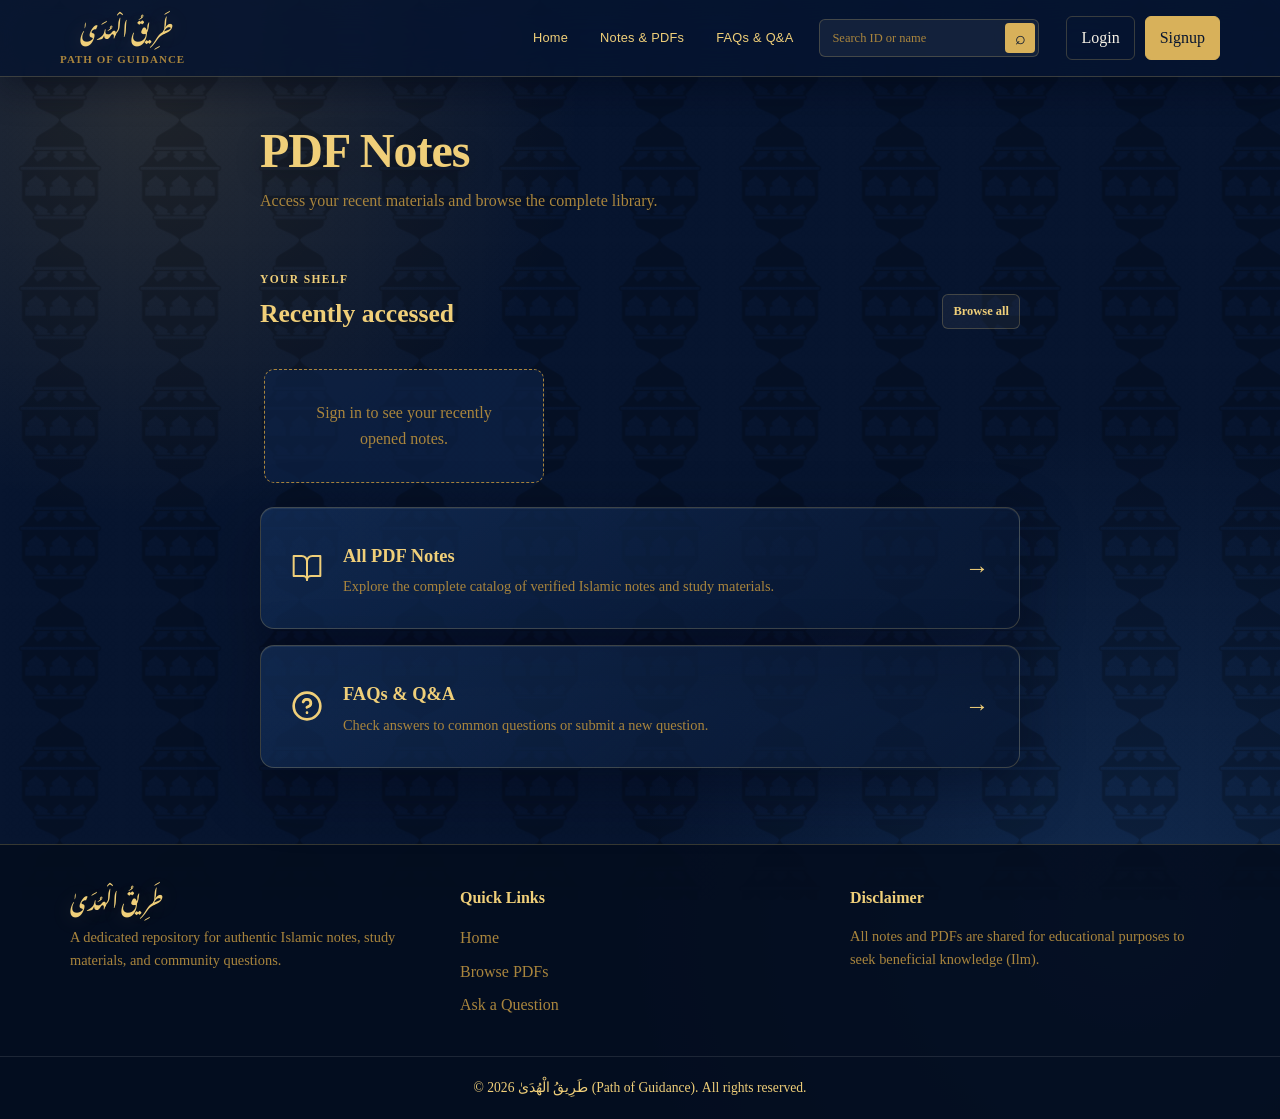
<file: index.html>
<!DOCTYPE html>
<html lang="en">
<head>
    <meta charset="UTF-8">
    <meta name="viewport" content="width=device-width, initial-scale=1.0">
    <title>Home</title>
    <link rel="icon" type="image/svg+xml" href="data:image/svg+xml,<svg xmlns='http://www.w3.org/2000/svg' width='32' height='32' viewBox='0 0 24 24' fill='none' stroke='%23d4af37' stroke-width='1.5' stroke-linecap='round' stroke-linejoin='round'><path d='M2 3h6a4 4 0 0 1 4 4v14a3 3 0 0 0-3-3H2z'/><path d='M22 3h-6a4 4 0 0 0-4 4v14a3 3 0 0 1 3-3h7z'/></svg>">
    <link rel="stylesheet" href="assets/css/style.css?v=12">
</head>
<body>
    <!-- Reusable Header -->
    <div id="header-placeholder"></div>

    <main class="container page-shell home-content">
        <!-- 1. Heading -->
        <div class="section-header">
            <h1>PDF Notes</h1>
            <p style="color: var(--gold-muted);">Access your recent materials and browse the complete library.</p>
        </div>

        <div class="home-stack">
            <!-- 2. Recently Accessed PDF Tile (Dynamic backend placeholder) -->
            <section class=""><div class="section-heading-row"><div><span class="eyebrow">YOUR SHELF</span><h2 style="color: var(--gold-bright);">Recently accessed</h2></div><a href="pdfs.html" class="button button-secondary button-small">Browse all</a></div><div id="recent-pdf-track" class="recent-pdf-track"><p class="empty-state">Loading recent notes...</p></div></section>

            <!-- 3. Tile to Access All PDFs Page -->
            <a href="pdfs.html" class="home-tile navigation-tile">
                <svg width="32" height="32" viewBox="0 0 24 24" fill="none" stroke="var(--gold-bright)" stroke-width="1.5" stroke-linecap="round" stroke-linejoin="round">
    <path d="M2 3h6a4 4 0 0 1 4 4v14a3 3 0 0 0-3-3H2z"/>
    <path d="M22 3h-6a4 4 0 0 0-4 4v14a3 3 0 0 1 3-3h7z"/>
</svg>
                <div class="tile-body">
                    <h3 style="color: var(--gold-bright);">All PDF Notes</h3>
                    <p style="color: var(--gold-muted);">Explore the complete catalog of verified Islamic notes and study materials.</p>
                </div>
                <span class="tile-arrow">&rarr;</span>
            </a>

            <!-- 4. Tile to Go to FAQ Page -->
            <a href="faqs.html" class="home-tile navigation-tile">
                <svg width="32" height="32" viewBox="0 0 24 24" fill="none" stroke="var(--gold-bright)" stroke-width="1.5" stroke-linecap="round" stroke-linejoin="round">
    <svg xmlns="http://www.w3.org/2050/svg" width="24" height="24" viewBox="0 0 24 24" fill="none" stroke="#f0cf79" stroke-width="2" stroke-linecap="round" stroke-linejoin="round">
  <circle cx="12" cy="12" r="10"></circle>
  <path d="M9.09 9a3 3 0 0 1 5.83 1c0 2-3 3-3 3"></path>
  <line x1="12" y1="17" point x2="12.01" y2="17"></line>
</svg>
    <path d="M9.09 9a3 3 0 0 1 5.83 1c0 2-3 3-3 3"/>
    <line x1="12" y1="17" x2="12.01" y2="17"/>
</svg>
                <div class="tile-body">
                    <h3 style="color: var(--gold-bright);">FAQs & Q&A</h3>
                    <p style="color: var(--gold-muted);">Check answers to common questions or submit a new question.</p>
                </div>
                <span class="tile-arrow">&rarr;</span>
            </a>
        </div>
    </main>

    <!-- Reusable Footer -->
    <div id="footer-placeholder"></div>

    <script src="assets/js/component-loader.js"></script>
    <script src="assets/js/auth.js?v=6"></script>
    <script src="assets/js/recent-pdfs.js?v=2"></script>
</body>
</html>
</file>
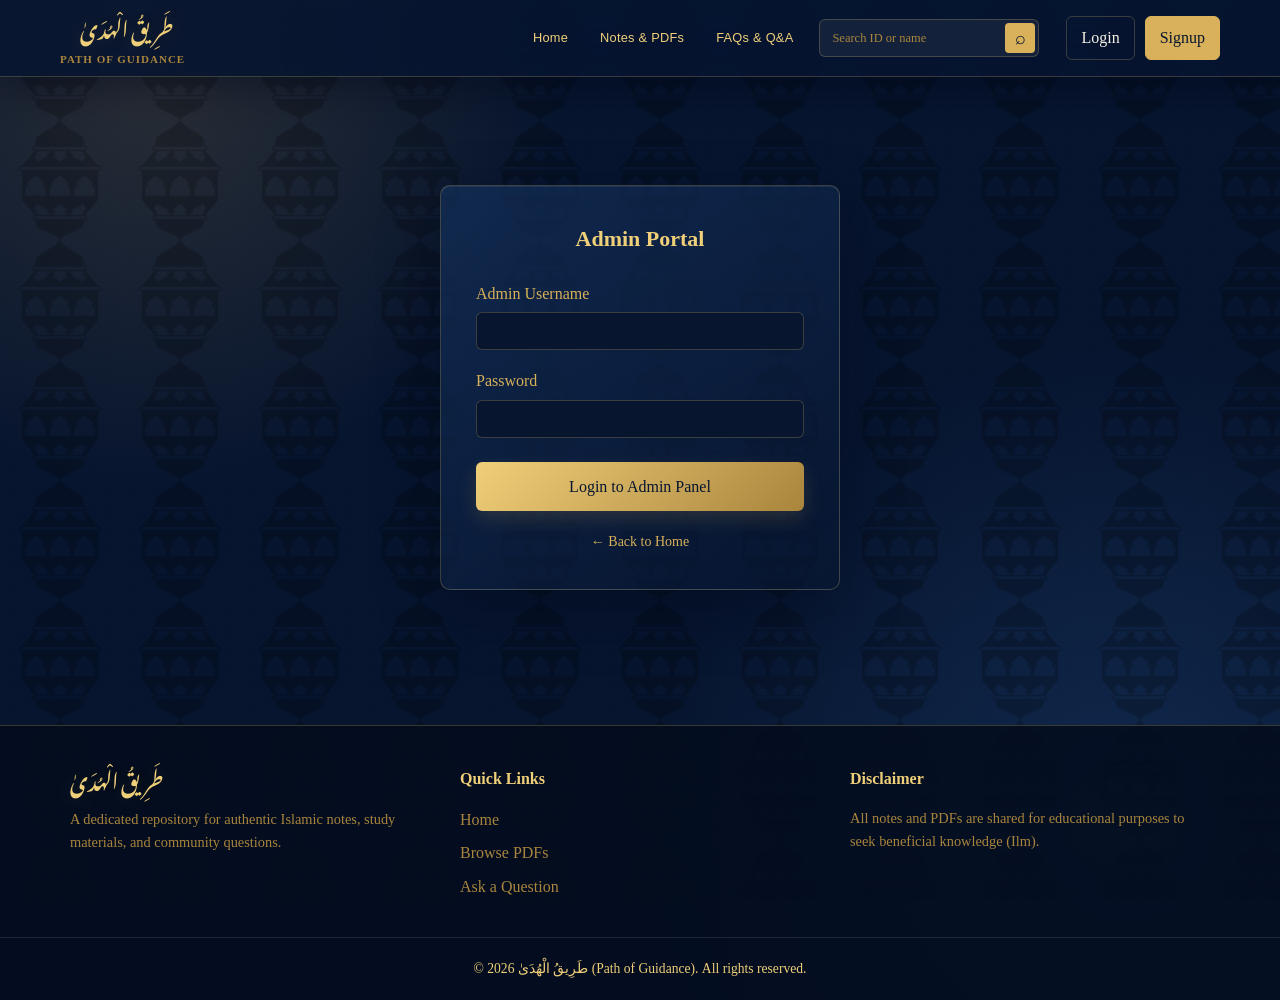
<file: admin-dashboard.html>
<!DOCTYPE html>
<html lang="en">
<head>
    <meta charset="UTF-8">
    <meta name="viewport" content="width=device-width, initial-scale=1.0">
    <title>Admin Dashboard</title>
    <link rel="icon" type="image/svg+xml" href="data:image/svg+xml,<svg xmlns='http://www.w3.org/2000/svg' width='32' height='32' viewBox='0 0 24 24' fill='none' stroke='%23d4af37' stroke-width='1.5' stroke-linecap='round' stroke-linejoin='round'><path d='M2 3h6a4 4 0 0 1 4 4v14a3 3 0 0 0-3-3H2z'/><path d='M22 3h-6a4 4 0 0 0-4 4v14a3 3 0 0 1 3-3h7z'/></svg>">
    <link rel="stylesheet" href="assets/css/style.css?v=6">
</head>
<body class="bg-gray-50">
    <!-- Header Placeholder -->
    <div id="header-placeholder"></div>

    <main class="container mx-auto px-4 py-10" style="max-width: 1000px; min-height: 70vh;">
        <div class="flex justify-between items-center mb-8">
            <div class="section-header"><h1>Admin Dashboard</h1></div>
        </div>

        <p style="color: var(--gold-bright); margin-bottom: 30px; font-size: 16px;">Welcome back, Administrator. Select a management portal below to proceed.</p>

        <!-- Admin Navigation Tiles Grid -->
        <div style="display: grid; grid-template-columns: repeat(auto-fit, minmax(300px, 1fr)); gap: 24px;">
            
            <!-- Tile 1: Manage PDFs -->
            <div class="admin-tile" style="background: #ffffff; padding: 30px; border-radius: 10px; box-shadow: 0 4px 12px rgba(0,0,0,0.06); border-top: 4px solid var(--primary-color, #0f4c5c); display: flex; flex-direction: column; justify-content: space-between;">
                <div>
                    <svg xmlns="http://www.w3.org/2000/svg" width="38" height="38" viewBox="0 0 24 24" fill="none" stroke="#f0cf79" stroke-width="3" stroke-linecap="round" stroke-linejoin="round">
  <path d="M22 19a2 2 0 0 1-2 2H4a2 2 0 0 1-2-2V5a2 2 0 0 1 2-2h5l2 3h9a2 2 0 0 1 2 2z"></path>
</svg>
                    <h3 style="font-size: 20px; color: var(--primary-color, #0f4c5c); margin-bottom: 10px; font-weight: bold;">Manage PDFs</h3>
                    <p style="color: var(--gold-muted); font-size: 14px; line-height: 1.5; margin-bottom: 20px;">Upload new PDF notes, view the complete document library, update details, or delete files from Cloudinary storage.</p>
                </div>
                <a href="admin-upload.html" class="button button-primary">Open PDF Manager <span aria-hidden="true">→</span></a>
            </div>

            <!-- Tile 2: Manage FAQs & Q&A -->
            <div class="admin-tile" style="background: #ffffff; padding: 30px; border-radius: 10px; box-shadow: 0 4px 12px rgba(0,0,0,0.06); border-top: 4px solid var(--primary-color, #0f4c5c); display: flex; flex-direction: column; justify-content: space-between;">
                <div>
                    <svg xmlns="http://www.w3.org/2000/svg" width="38" height="38" viewBox="0 0 24 24" fill="none" stroke="#f0cf79" stroke-width="3" stroke-linecap="round" stroke-linejoin="round">
    <path d="M21 15a2 2 0 0 1-2 2H7l-4 4V5a2 2 0 0 1 2-2h14a2 2 0 0 1 2 2z"></path>
</svg>
                    <h3 style="font-size: 20px; color: var(--primary-color, #0f4c5c); margin-bottom: 10px; font-weight: bold;">Manage FAQs & Q&A</h3>
                    <p style="color: var(--gold-muted); font-size: 14px; line-height: 1.5; margin-bottom: 20px;">Review user-submitted questions, view the usernames of the askers, provide answers, and manage published Q&A items.</p>
                </div>
                <a href="admin-faqs.html" class="button button-primary">Open FAQ Manager <span aria-hidden="true">→</span></a>
            </div>

        </div>
    </main>

    <!-- Footer Placeholder -->
    <div id="footer-placeholder"></div>

    <!-- Scripts -->
    <script src="assets/js/component-loader.js"></script>
    <script src="assets/js/auth.js?v=5"></script>
    <script>
        // Simple admin guard check on load
        document.addEventListener("DOMContentLoaded", () => {
            const token = localStorage.getItem("access_token");
            const isAdmin = localStorage.getItem("is_admin");
            if (!token || (isAdmin !== "true" && isAdmin !== true)) {
                alert("Unauthorized access. Admins only.");
                window.location.href = "admin-login.html";
            }
        });

        function adminLogout() {
            localStorage.removeItem("access_token");
            localStorage.removeItem("username");
            localStorage.removeItem("is_admin");
            window.location.href = "admin-login.html";
        }
    </script>
</body>
</html>
</file>
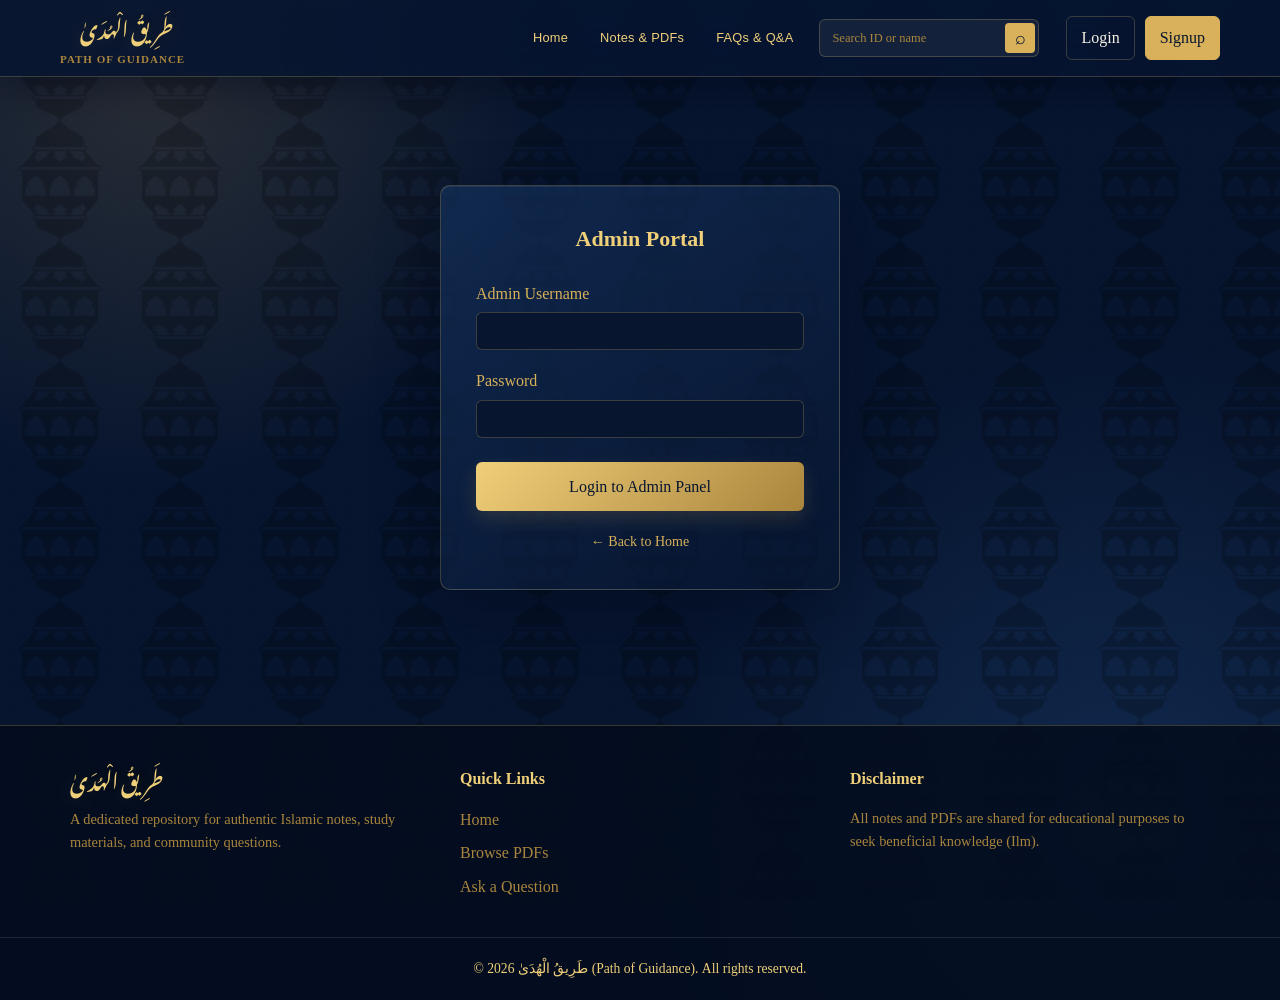
<file: admin-faqs.html>
<!DOCTYPE html>
<html lang="en">
<head><meta charset="UTF-8"><meta name="viewport" content="width=device-width, initial-scale=1.0"><title>Manage FAQs </title><link rel="icon" type="image/svg+xml" href="data:image/svg+xml,<svg xmlns='http://www.w3.org/2000/svg' width='32' height='32' viewBox='0 0 24 24' fill='none' stroke='%23d4af37' stroke-width='1.5' stroke-linecap='round' stroke-linejoin='round'><path d='M2 3h6a4 4 0 0 1 4 4v14a3 3 0 0 0-3-3H2z'/><path d='M22 3h-6a4 4 0 0 0-4 4v14a3 3 0 0 1 3-3h7z'/></svg>"><link rel="stylesheet" href="assets/css/style.css?v=6"></head>
<body><div id="header-placeholder"></div>
<main class="container page-shell"><a href="admin-dashboard.html" class="back-link">← Back</a><div class="section-header"><h1>Manage FAQs</h1><p style="color: var(--gold-bright);">Review questions, publish replies, update answers, or remove an item.</p></div><div style="background: var(--midnight-blue-soft); padding: 25px; border-radius: 8px; border: 1px solid var(--glass-border); box-shadow: 0 4px 12px rgba(0,0,0,0.06);"><div class="admin-toolbar"><input id="faq-search" placeholder="Search questions, names, or note IDs" style="background: var(--midnight-blue); color: var(--gold-bright); border: 1px solid var(--glass-border);"><button class="button button-secondary" id="faq-search-button" type="button" style="background: var(--midnight-blue); color: var(--gold-bright); border: 1px solid var(--glass-border);">Search</button></div><div id="admin-faq-list"><p class="empty-state">Loading questions...</p></div></div></main>
<div id="footer-placeholder"></div><script src="assets/js/component-loader.js"></script><script src="assets/js/auth.js?v=5"></script><script>
if(localStorage.getItem('is_admin')!=='true'){alert('Unauthorized access. Admins only.');location.href='admin-login.html';}
const list=document.getElementById('admin-faq-list'); let allFaqs=[]; const esc=value=>String(value??'').replace(/[&<>'"]/g,c=>({'&':'&amp;','<':'&lt;','>':'&gt;',"'":'&#39;','"':'&quot;'}[c]));
async function loadFaqs(){const response=await fetch('/api/faqs');allFaqs=response.ok?await response.json():[];renderFaqs(allFaqs)}
function renderFaqs(faqs){list.innerHTML=faqs.length?faqs.map(faq=>`<article class="admin-faq-card"><div class="faq-card-meta"><span class="pdf-badge">${esc(faq.query_type)}</span><span>Asked by ${esc(faq.user_name)} · ${esc(faq.timestamp)}</span></div><h2>${esc(faq.heading)}</h2>${faq.note_reference?`<p class="form-hint">Note: ${esc(faq.note_reference)}</p>`:''}<p>${esc(faq.details)}</p><form class="answer-form" data-id="${esc(faq.id)}"><textarea name="answer" rows="4" maxlength="2000" placeholder="Write or update the answer...">${esc(faq.answer)}</textarea><div class="admin-faq-actions"><button class="button button-primary button-small" type="submit">Save reply</button><button class="button button-danger button-small" type="button" data-delete="${esc(faq.id)}">Delete</button></div></form></article>`).join(''):'<p class="empty-state" style="color: var(--gold-muted)">No questions found.</p>';document.querySelectorAll('.answer-form').forEach(form=>form.addEventListener('submit',saveAnswer));document.querySelectorAll('[data-delete]').forEach(button=>button.addEventListener('click',()=>deleteFaq(button.dataset.delete)))}
async function saveAnswer(event){event.preventDefault();const form=event.target;const data=new FormData(form);const response=await fetch(`/api/admin/faqs/${form.dataset.id}`,{method:'PUT',headers:{Authorization:`Bearer ${localStorage.getItem('access_token')}`},body:data});if(response.ok)loadFaqs();else alert('Unable to save reply.')}
async function deleteFaq(id){if(!confirm('Delete this FAQ?'))return;const response=await fetch(`/api/admin/faqs/${id}`,{method:'DELETE',headers:{Authorization:`Bearer ${localStorage.getItem('access_token')}`}});if(response.ok)loadFaqs();else alert('Unable to delete FAQ.')}
function searchFaqs(){const query=document.getElementById('faq-search').value.toLowerCase().trim();renderFaqs(allFaqs.filter(faq=>`${faq.heading} ${faq.details} ${faq.user_name} ${faq.note_reference||''}`.toLowerCase().includes(query)))}
document.getElementById('faq-search-button').addEventListener('click',searchFaqs);document.getElementById('faq-search').addEventListener('input',searchFaqs);loadFaqs();
</script></body></html>
</file>
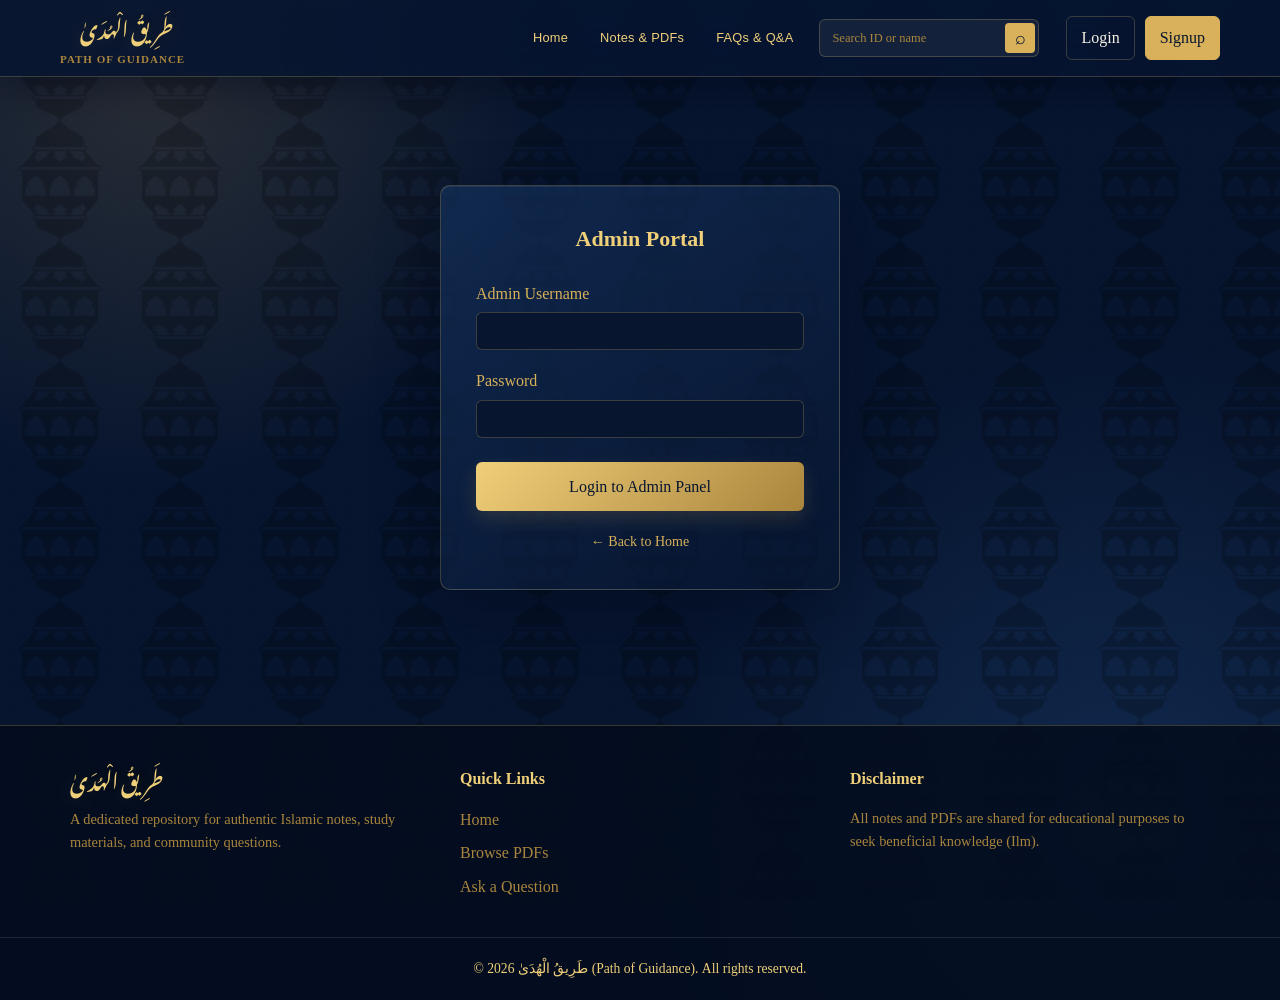
<file: admin-login.html>
<!DOCTYPE html>
<html lang="en">
<head>
    <meta charset="UTF-8">
    <meta name="viewport" content="width=device-width, initial-scale=1.0">
    <title>Admin Login</title>
    <link rel="icon" type="image/svg+xml" href="data:image/svg+xml,<svg xmlns='http://www.w3.org/2000/svg' width='32' height='32' viewBox='0 0 24 24' fill='none' stroke='%23d4af37' stroke-width='1.5' stroke-linecap='round' stroke-linejoin='round'><path d='M2 3h6a4 4 0 0 1 4 4v14a3 3 0 0 0-3-3H2z'/><path d='M22 3h-6a4 4 0 0 0-4 4v14a3 3 0 0 1 3-3h7z'/></svg>">
    <link rel="stylesheet" href="assets/css/style.css?v=6">
</head>
<body>
    <!-- Header Placeholder -->
    <div id="header-placeholder"></div>

    <main class="auth-wrapper" style="display: flex; justify-content: center; align-items: center; min-height: 75vh; padding: 40px 20px;">
        <div class="auth-card" style="background: linear-gradient(145deg, rgba(20, 48, 91, 0.72), rgba(7, 21, 47, 0.62)); padding: 35px; border-radius: 10px; box-shadow: 0 20px 60px var(--shadow-deep), inset 0 1px 0 rgba(255, 255, 255, 0.07); backdrop-filter: blur(18px) saturate(120%); width: 100%; max-width: 400px; border: 1px solid var(--glass-border);">
            <h2 style="text-align: center; margin-bottom: 24px; color: var(--gold-bright); font-size: 22px; font-weight: bold;">Admin Portal</h2>
            
            <form id="admin-login-form" onsubmit="handleAdminLogin(event, 'admin-login-form')">
                <div style="margin-bottom: 18px;">
                    <label for="username" style="display: block; margin-bottom: 6px; font-weight: 500; color: var(--gold);">Admin Username</label>
                    <input type="text" id="username" name="username" required style="width: 100%; padding: 10px 12px; border: 1px solid var(--glass-border); border-radius: 6px; font-size: 14px; background: var(--midnight-blue); color: var(--gold-bright);">
                </div>
                
                <div style="margin-bottom: 24px;">
                    <label for="password" style="display: block; margin-bottom: 6px; font-weight: 500; color: var(--gold);">Password</label>
                    <input type="password" id="password" name="password" required style="width: 100%; padding: 10px 12px; border: 1px solid var(--glass-border); border-radius: 6px; font-size: 14px; background: var(--midnight-blue); color: var(--gold-bright);">
                </div>
                
                <button type="submit" class="button button-primary" style="width: 100%; padding: 12px; border: none; cursor: pointer; border-radius: 6px; font-size: 16px; font-weight: 500; text-align: center;">Login to Admin Panel</button>
            </form>
            
            <p style="text-align: center; margin-top: 20px; font-size: 14px;">
                <a href="index.html" style="color: var(--gold); font-weight: 500; text-decoration: none;">← Back to Home</a>
            </p>
        </div>
    </main>

    <!-- Footer Placeholder -->
    <div id="footer-placeholder"></div>

    <!-- Scripts -->
    <script src="assets/js/component-loader.js"></script>
    <script src="assets/js/auth.js"></script>
</body>
</html>
</file>
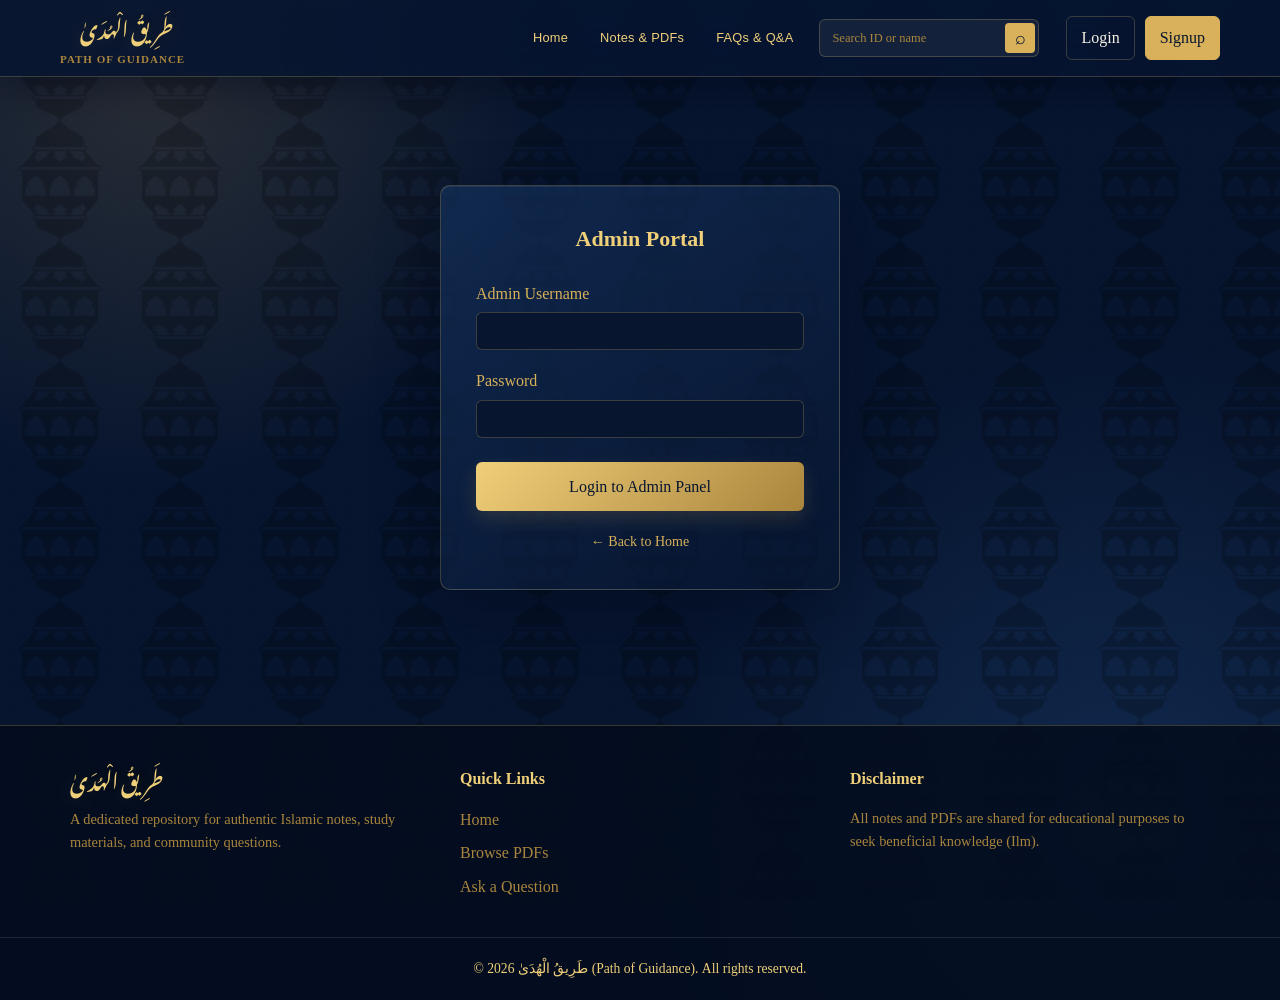
<file: admin-upload.html>
<!DOCTYPE html>
<html lang="en">
<head>
    <meta charset="UTF-8">
    <meta name="viewport" content="width=device-width, initial-scale=1.0">
    <title>Manage PDFs - Admin Portal</title>
    <link rel="stylesheet" href="assets/css/style.css?v=6">
</head>
<body class="bg-gray-50">
    <div id="header-placeholder"></div>

    <main class="container mx-auto px-4 py-10" style="max-width: 900px; min-height: 70vh;">
        <div class="flex justify-between items-center mb-6">
            <a href="admin-dashboard.html" class="back-link">← Back</a>
            <div class="section-header"><h1>Manage PDFs</h1></div>
            
        </div>

        <!-- Upload Form Card -->
        <div style="background: var(--midnight-blue-soft); padding: 25px; border-radius: 8px; box-shadow: 0 4px 12px rgba(0,0,0,0.06); margin-bottom: 30px;">
            <h3 style="font-size: 18px; margin-bottom: 15px; color: var(--gold-bright); font-weight: bold;">Upload New PDF Note</h3>
            <form id="upload-form" onsubmit="handleUploadPDF(event)">
                <div style="margin-bottom: 15px;">
                    <label for="pdf-title" style="display: block; margin-bottom: 5px; font-weight: 500; font-size: 14px; color: var(--gold-bright);">Document Title</label>
                    <input type="text" id="pdf-title" required style="width: 100%; padding: 10px; border: 1px solid var(--glass-border); border-radius: 6px; font-size: 14px; background: var(--midnight-blue); color: var(--gold-bright);">
                </div>
                <div style="margin-bottom: 15px;">
                    <label for="pdf-description" style="display: block; margin-bottom: 5px; font-weight: 500; font-size: 14px; color: var(--gold-bright);">Description</label>
                    <textarea id="pdf-description" required maxlength="500" rows="3" style="width: 100%; padding: 10px; border: 1px solid var(--glass-border); border-radius: 6px; font-size: 14px; resize: vertical; background: var(--midnight-blue); color: var(--gold-bright);"></textarea>
                </div>
                <div style="margin-bottom: 20px;">
                    <label for="pdf-file" style="display: block; margin-bottom: 5px; font-weight: 500; font-size: 14px; color: var(--gold-bright);">Select PDF File</label>
                    <input type="file" id="pdf-file" accept="application/pdf" required style="width: 100%; font-size: 14px;">
                </div>
                <button type="submit" class="button button-primary">Upload PDF</button>
                <div id="progress-container" style="display: none; margin-top: 15px; background: rgba(0,0,0,0.2); padding: 12px; border-radius: 8px; border: 1px solid #a9853d;">
                    <div style="background-color: #2a2a2a; border-radius: 6px; overflow: hidden; height: 14px; border: 1px solid #a9853d;">
                        <div id="upload-progress-fill" style="width: 0%; height: 100%; background-color: #f0cf79; transition: width 0.2s ease;"></div>
                    </div>
                    <span id="progress-text" style="font-size: 13px; font-weight: bold; display: block; text-align: center; margin-top: 6px; color: #f0cf79;">0%</span>
                </div>
            </form>
        </div>

        <!-- Existing PDFs List Section -->
        <div style="background: var(--midnight-blue-soft); padding: 25px; border-radius: 8px; box-shadow: 0 4px 12px rgba(0,0,0,0.06);">
            <h3 style="font-size: 18px; margin-bottom: 15px; color: var(--gold-bright); font-weight: bold;">Uploaded Library</h3>
            <p class="form-hint" style="color: var(--gold-muted);">Use the arrows to reorder PDFs. Edit updates the title, description, or file without changing the document ID.</p>
            <div class="admin-toolbar"><input id="pdf-admin-search" placeholder="" style="background: var(--midnight-blue); color: var(--gold-bright); border: 1px solid var(--glass-border);"><button class="button button-secondary" type="button" onclick="filterAdminPDFs()" style="background: var(--midnight-blue); color: var(--gold-bright); border: 1px solid var(--glass-border);">Search</button></div>
            <div id="pdf-list-container">
                <p style="color: var(--gold-bright); font-size: 14px;">Loading documents...</p>
            </div>
        </div>
    </main>

    <div id="footer-placeholder"></div>

    <script src="assets/js/component-loader.js"></script>
    <script src="assets/js/auth.js?v=5"></script>
    <script>
        // Security check on load
        document.addEventListener("DOMContentLoaded", () => {
            const token = localStorage.getItem("access_token");
            const isAdmin = localStorage.getItem("is_admin");
            if (!token || (isAdmin !== "true" && isAdmin !== true)) {
                alert("Unauthorized access. Admins only.");
                window.location.href = "admin-login.html";
                return;
            }
            fetchAdminPDFs();
        });

        function escapeHtml(value) {
            return String(value ?? '').replace(/[&<>'"]/g, character => ({'&':'&amp;','<':'&lt;','>':'&gt;',"'":'&#39;','"':'&quot;'}[character]));
        }

        let adminPdfs = [];
        async function fetchAdminPDFs() {
            const token = localStorage.getItem("access_token");
            try {
                const response = await fetch("/api/admin/pdfs", {
                    headers: { "Authorization": `Bearer ${token}` }
                });
                if (response.ok) {
                    adminPdfs = await response.json();
                    renderAdminPDFs(adminPdfs);
                } else {
                    console.error("Failed to fetch PDFs");
                }
            } catch (err) {
                console.error("Error loading PDFs:", err);
            }
        }

        function filterAdminPDFs() {
            const query = document.getElementById('pdf-admin-search').value.toLowerCase().trim();
            renderAdminPDFs(adminPdfs.filter(pdf => `${pdf.id} ${pdf.title} ${pdf.file_name || ''}`.toLowerCase().includes(query)));
        }

        function renderAdminPDFs(pdfs) {
            const container = document.getElementById("pdf-list-container");
            if (pdfs.length === 0) {
                container.innerHTML = `<p style="color: var(--gold-muted); font-size: 14px;">No PDFs uploaded yet.</p>`;
                return;
            }
            container.innerHTML = pdfs.map((pdf, index) => `
                <div class="admin-pdf-row" data-pdf-id="${escapeHtml(pdf.id)}">
                    <div>
                        <h4>${escapeHtml(pdf.id)} - ${escapeHtml(pdf.title)}</h4>
                        <span>ID: ${escapeHtml(pdf.id)}</span>
                        <span>File: ${escapeHtml(pdf.file_name || 'Uploaded PDF')}</span>
                        <span>Uploaded: ${escapeHtml(pdf.upload_date || 'N/A')}</span>
                    </div>
                    <div class="admin-pdf-actions">
                        <button class="button button-small button-secondary" onclick="movePDF(${index}, -1)" ${index === 0 ? 'disabled' : ''}>↑</button>
                        <button class="button button-small button-secondary" onclick="movePDF(${index}, 1)" ${index === pdfs.length - 1 ? 'disabled' : ''}>↓</button>
                        <a class="button button-small button-secondary" href="viewer.html?id=${encodeURIComponent(pdf.id)}">Open</a>
                        <button class="button button-small button-primary" onclick="toggleEdit('${escapeHtml(pdf.id)}')">Edit</button>
                        <button class="button button-small button-danger" onclick="deletePDF('${escapeHtml(pdf.id)}')">Delete</button>
                    </div>
                </div>
            `).join('');
        }

        let editingPdfId = null;
        function toggleEdit(pdfId) {
            const pdf = adminPdfs.find(item => String(item.id) === String(pdfId));
            if (!pdf) return;
            editingPdfId = pdfId;
            document.getElementById('edit-title').value = pdf.title;
            document.getElementById('edit-description').value = pdf.description;
            document.getElementById('edit-file').value = '';
            document.getElementById('pdf-edit-modal').hidden = false;
        }

        function closeEditModal() {
            document.getElementById('pdf-edit-modal').hidden = true;
            editingPdfId = null;
        }

        async function savePDF(event) {
            event.preventDefault();
            const form = document.getElementById('pdf-edit-form');
            const formData = new FormData(form);
            const response = await fetch(`/api/admin/pdfs/${encodeURIComponent(editingPdfId)}`, {
                method: "PUT",
                headers: { "Authorization": `Bearer ${localStorage.getItem("access_token")}` },
                body: formData
            });
            if (!response.ok) {
                const data = await response.json();
                alert(data.detail || "Unable to save changes.");
                return;
            }
            closeEditModal();
            await fetchAdminPDFs();
        }

        async function movePDF(index, direction) {
            const rows = [...document.querySelectorAll('.admin-pdf-row')];
            const targetIndex = index + direction;
            if (targetIndex < 0 || targetIndex >= rows.length) return;
            const orderedIds = rows.map(row => row.dataset.pdfId);
            [orderedIds[index], orderedIds[targetIndex]] = [orderedIds[targetIndex], orderedIds[index]];
            const response = await fetch('/api/admin/pdfs/reorder', {
                method: 'PUT',
                headers: { 'Content-Type': 'application/json', 'Authorization': `Bearer ${localStorage.getItem("access_token")}` },
                body: JSON.stringify(orderedIds)
            });
            if (response.ok) await fetchAdminPDFs();
        }

        function handleUploadPDF(event) {
            event.preventDefault();
            const token = localStorage.getItem("access_token");
            const title = document.getElementById("pdf-title").value;
            const description = document.getElementById("pdf-description").value;
            const fileInput = document.getElementById("pdf-file").files[0];

            if (!fileInput) {
                alert("Please select a file.");
                return;
            }

            const formData = new FormData();
            formData.append("title", title);
            formData.append("description", description);
            formData.append("file", fileInput);

            const progressContainer = document.getElementById("progress-container");
            const progressFill = document.getElementById("upload-progress-fill");
            const progressText = document.getElementById("progress-text");

            progressContainer.style.display = "block";
            progressFill.style.width = "0%";
            progressText.innerText = "0%";

            const xhr = new XMLHttpRequest();

            xhr.upload.addEventListener("progress", function(e) {
                if (e.lengthComputable) {
                    const percentComplete = Math.round((e.loaded / e.total) * 100);
                    progressFill.style.width = percentComplete + "%";
                    progressText.innerText = percentComplete + "%";
                }
            });

            xhr.addEventListener("load", function() {
                if (xhr.status >= 200 && xhr.status < 300) {
                    progressText.innerText = "Upload Complete!";
                    alert("PDF uploaded successfully!");
                    document.getElementById("upload-form").reset();
                    fetchAdminPDFs();
                    setTimeout(() => {
                        progressContainer.style.display = "none";
                    }, 1500);
                } else {
                    try {
                        const data = JSON.parse(xhr.responseText);
                        alert(data.detail || "Upload failed.");
                    } catch (err) {
                        alert("Upload failed.");
                    }
                    progressContainer.style.display = "none";
                }
            });

            xhr.addEventListener("error", function() {
                alert("An error occurred during upload.");
                progressContainer.style.display = "none";
            });

            xhr.open("POST", "/api/admin/upload-pdf", true);
            xhr.setRequestHeader("Authorization", "Bearer " + token);
            xhr.send(formData);
        }

        async function deletePDF(pdfId) {
            if (!confirm("Are you sure you want to delete this PDF?")) return;
            const token = localStorage.getItem("access_token");

            try {
                const response = await fetch(`/api/admin/pdfs/${pdfId}`, {
                    method: "DELETE",
                    headers: { "Authorization": `Bearer ${token}` }
                });

                if (response.ok) {
                    fetchAdminPDFs();
                } else {
                    alert("Failed to delete PDF.");
                }
            } catch (err) {
                console.error("Delete error:", err);
            }
        }
    </script>
    <div id="pdf-edit-modal" class="modal-backdrop" hidden>
        <form id="pdf-edit-form" class="modal-card" onsubmit="savePDF(event)">
            <div class="modal-header"><div><span class="eyebrow">EDIT DOCUMENT</span><h2>Update PDF</h2></div><button type="button" class="modal-close" onclick="closeEditModal()" aria-label="Close">×</button></div>
            <label for="edit-title">Document name</label><input id="edit-title" name="title" required maxlength="150">
            <label for="edit-description">Description</label><textarea id="edit-description" name="description" required maxlength="500" rows="4"></textarea>
            <label for="edit-file">Replace PDF <span class="form-hint">(optional)</span></label><input id="edit-file" name="file" type="file" accept="application/pdf">
            <div class="modal-actions"><button type="button" class="button button-secondary" onclick="closeEditModal()">Cancel</button><button class="button button-primary" type="submit">Save changes</button></div>
        </form>
    </div>
</body>
</html>
</file>
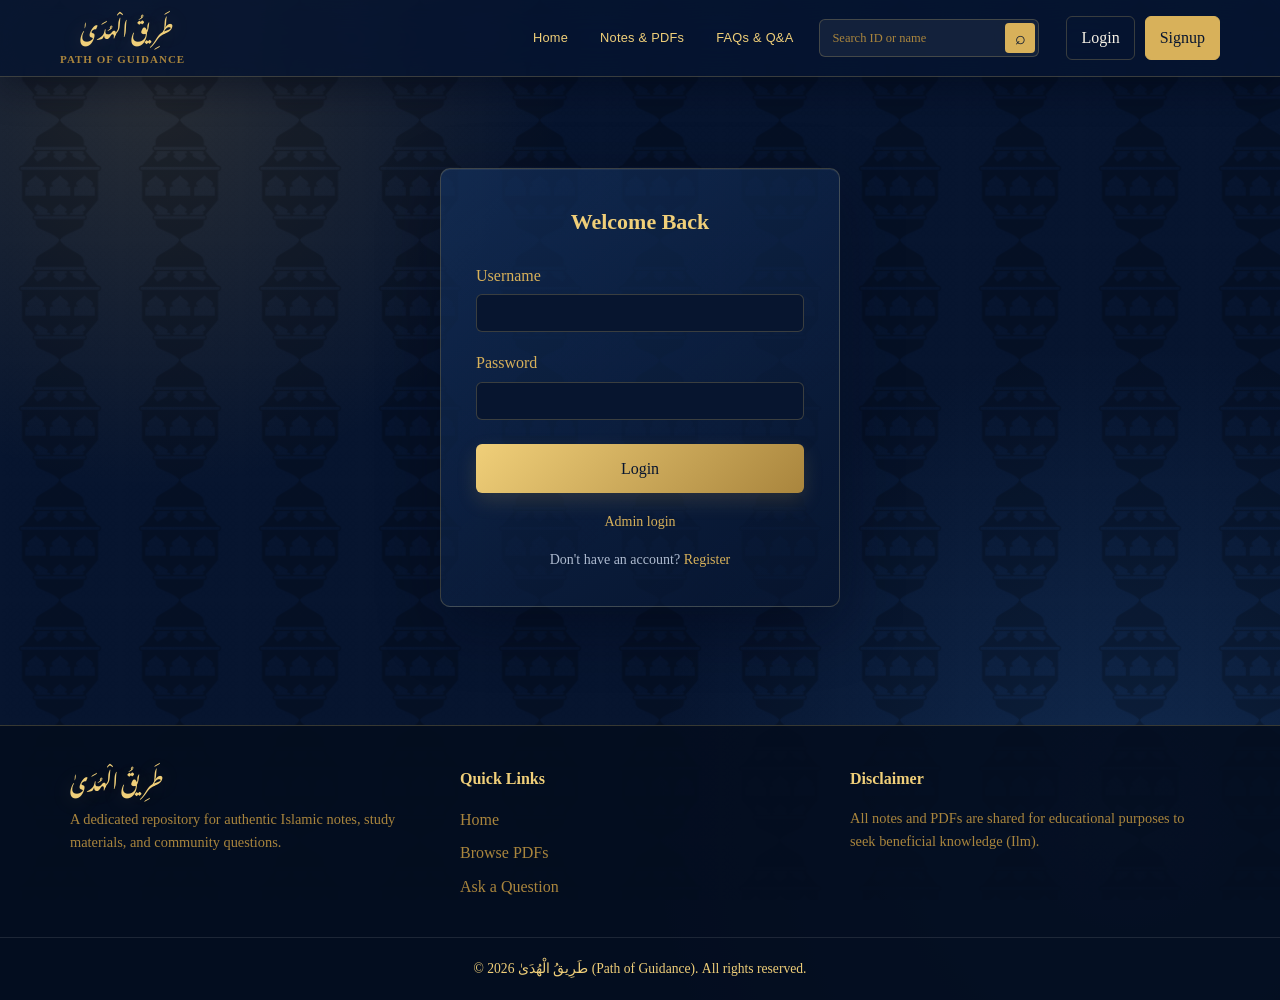
<file: login.html>
<!DOCTYPE html>
<html lang="en">
<head>
    <meta charset="UTF-8">
    <meta name="viewport" content="width=device-width, initial-scale=1.0">
    <title>Login</title>
    <link rel="icon" type="image/svg+xml" href="data:image/svg+xml,<svg xmlns='http://www.w3.org/2000/svg' width='32' height='32' viewBox='0 0 24 24' fill='none' stroke='%23d4af37' stroke-width='1.5' stroke-linecap='round' stroke-linejoin='round'><path d='M2 3h6a4 4 0 0 1 4 4v14a3 3 0 0 0-3-3H2z'/><path d='M22 3h-6a4 4 0 0 0-4 4v14a3 3 0 0 1 3-3h7z'/></svg>">
    <link rel="stylesheet" href="assets/css/style.css?v=6">
</head>
<body>
    <!-- Header Placeholder -->
    <div id="header-placeholder"></div>

    <main class="auth-wrapper" style="display: flex; justify-content: center; align-items: center; min-height: 75vh; padding: 40px 20px;">
        <div class="auth-card" style="background: linear-gradient(145deg, rgba(20, 48, 91, 0.72), rgba(7, 21, 47, 0.62)); padding: 35px; border-radius: 10px; box-shadow: 0 20px 60px var(--shadow-deep), inset 0 1px 0 rgba(255, 255, 255, 0.07); backdrop-filter: blur(18px) saturate(120%); width: 100%; max-width: 400px; border: 1px solid var(--glass-border);">
            <h2 style="text-align: center; margin-bottom: 24px; color: var(--gold-bright); font-size: 22px; font-weight: bold;">Welcome Back</h2>
            
            <form id="login-form" onsubmit="handleLogin(event, 'login-form')">
                <div style="margin-bottom: 18px;">
                    <label for="username" style="display: block; margin-bottom: 6px; font-weight: 500; color: var(--gold);">Username</label>
                    <input type="text" id="username" name="username" required style="width: 100%; padding: 10px 12px; border: 1px solid var(--glass-border); border-radius: 6px; font-size: 14px; background: var(--midnight-blue); color: var(--gold-bright);">
                </div>
                
                <div style="margin-bottom: 24px;">
                    <label for="password" style="display: block; margin-bottom: 6px; font-weight: 500; color: var(--gold);">Password</label>
                    <input type="password" id="password" name="password" required style="width: 100%; padding: 10px 12px; border: 1px solid var(--glass-border); border-radius: 6px; font-size: 14px; background: var(--midnight-blue); color: var(--gold-bright);">
                </div>
                
                <button type="submit" class="button button-primary" style="width: 100%; padding: 12px; border: none; cursor: pointer; border-radius: 6px; font-size: 16px; font-weight: 500; text-align: center;">Login</button>
            </form>
            
            <div style="text-align: center; margin-top: 15px;">
                <a href="admin-login.html" style="color: var(--gold); font-size: 14px; text-decoration: none;">Admin login</a>
            </div>
            
            <p style="text-align: center; margin-top: 15px; font-size: 14px; color: var(--ink-muted);">
                Don't have an account? <a href="register.html" style="color: var(--gold); font-weight: 500; text-decoration: none;">Register</a>
            </p>
        </div>
    </main>

    <!-- Footer Placeholder -->
    <div id="footer-placeholder"></div>

    <!-- Scripts -->
    <script src="assets/js/component-loader.js"></script>
    <script src="assets/js/auth.js?v=3"></script>
</body>
</html>
</file>
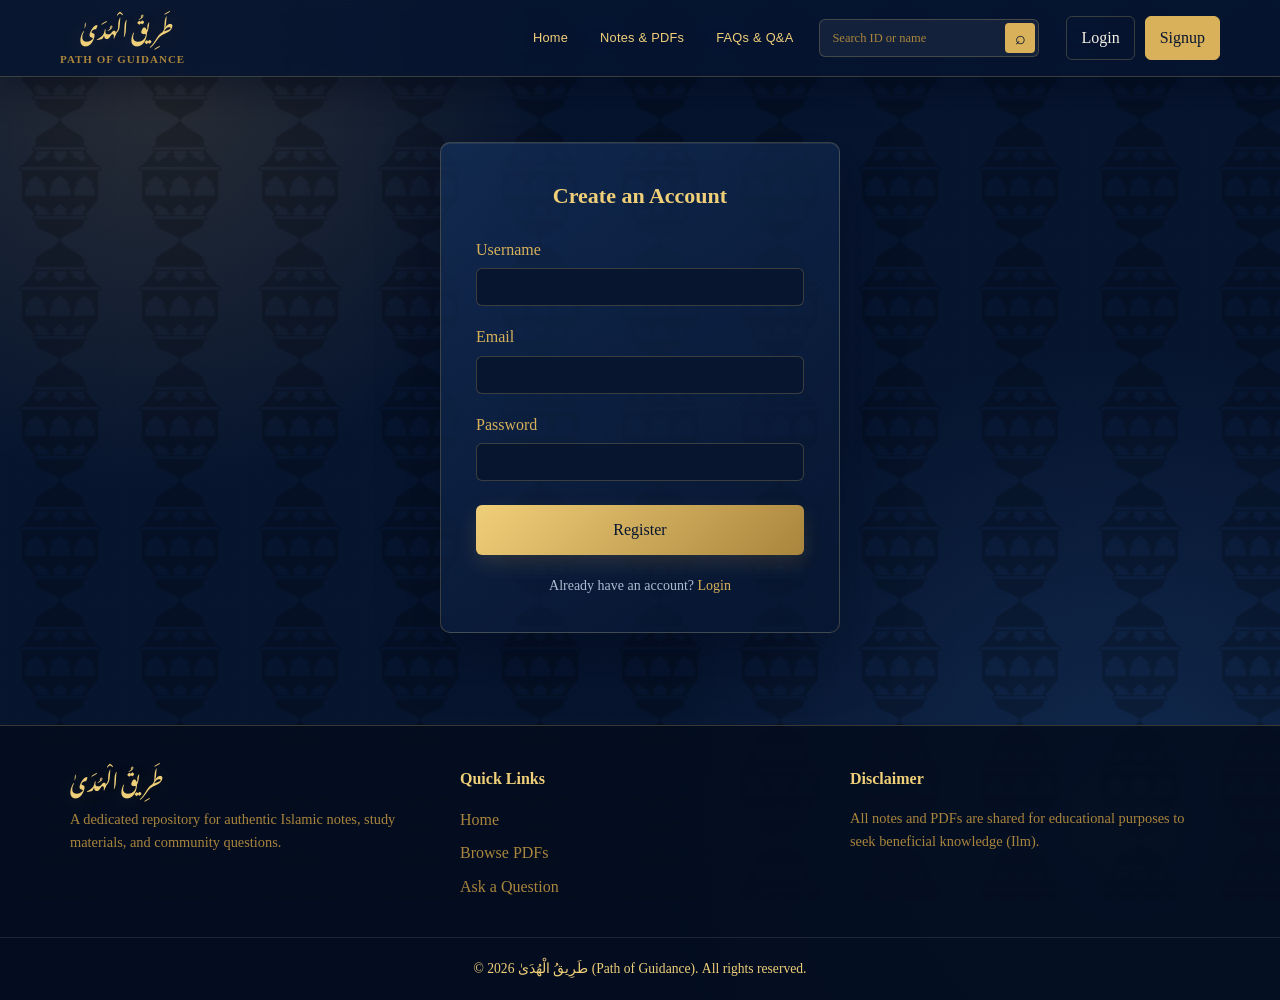
<file: register.html>
<!DOCTYPE html>
<html lang="en">
<head>
    <meta charset="UTF-8">
    <meta name="viewport" content="width=device-width, initial-scale=1.0">
    <title>Register</title>
    <link rel="icon" type="image/svg+xml" href="data:image/svg+xml,<svg xmlns='http://www.w3.org/2000/svg' width='32' height='32' viewBox='0 0 24 24' fill='none' stroke='%23d4af37' stroke-width='1.5' stroke-linecap='round' stroke-linejoin='round'><path d='M2 3h6a4 4 0 0 1 4 4v14a3 3 0 0 0-3-3H2z'/><path d='M22 3h-6a4 4 0 0 0-4 4v14a3 3 0 0 1 3-3h7z'/></svg>">
    <link rel="stylesheet" href="assets/css/style.css?v=6">
</head>
<body>
    <!-- Header Placeholder -->
    <div id="header-placeholder"></div>

    <main class="auth-wrapper" style="display: flex; justify-content: center; align-items: center; min-height: 75vh; padding: 40px 20px;">
        <div class="auth-card" style="background: linear-gradient(145deg, rgba(20, 48, 91, 0.72), rgba(7, 21, 47, 0.62)); padding: 35px; border-radius: 10px; box-shadow: 0 20px 60px var(--shadow-deep), inset 0 1px 0 rgba(255, 255, 255, 0.07); backdrop-filter: blur(18px) saturate(120%); width: 100%; max-width: 400px; border: 1px solid var(--glass-border);">
            <h2 style="text-align: center; margin-bottom: 24px; color: var(--gold-bright); font-size: 22px; font-weight: bold;">Create an Account</h2>
            
            <form id="register-form" onsubmit="handleRegister(event, 'register-form')">
                <div style="margin-bottom: 18px;">
                    <label for="username" style="display: block; margin-bottom: 6px; font-weight: 500; color: var(--gold);">Username</label>
                    <input type="text" id="username" name="username" required style="width: 100%; padding: 10px 12px; border: 1px solid var(--glass-border); border-radius: 6px; font-size: 14px; background: var(--midnight-blue); color: var(--gold-bright);">
                </div>

                <div style="margin-bottom: 18px;">
                    <label for="email" style="display: block; margin-bottom: 6px; font-weight: 500; color: var(--gold);">Email</label>
                    <input type="email" id="email" name="email" required style="width: 100%; padding: 10px 12px; border: 1px solid var(--glass-border); border-radius: 6px; font-size: 14px; background: var(--midnight-blue); color: var(--gold-bright);">
                </div>
                
                <div style="margin-bottom: 24px;">
                    <label for="password" style="display: block; margin-bottom: 6px; font-weight: 500; color: var(--gold);">Password</label>
                    <input type="password" id="password" name="password" required style="width: 100%; padding: 10px 12px; border: 1px solid var(--glass-border); border-radius: 6px; font-size: 14px; background: var(--midnight-blue); color: var(--gold-bright);">
                </div>
                
                <button type="submit" class="button button-primary" style="width: 100%; padding: 12px; border: none; cursor: pointer; border-radius: 6px; font-size: 16px; font-weight: 500; text-align: center;">Register</button>
            </form>
            
            <p style="text-align: center; margin-top: 20px; font-size: 14px; color: var(--ink-muted);">
                Already have an account? <a href="login.html" style="color: var(--gold); font-weight: 500; text-decoration: none;">Login</a>
            </p>
        </div>
    </main>

    <!-- Footer Placeholder -->
    <div id="footer-placeholder"></div>

    <!-- Scripts -->
    <script src="assets/js/component-loader.js"></script>
    <script src="assets/js/auth.js?v=3"></script>
</body>
</html>
</file>
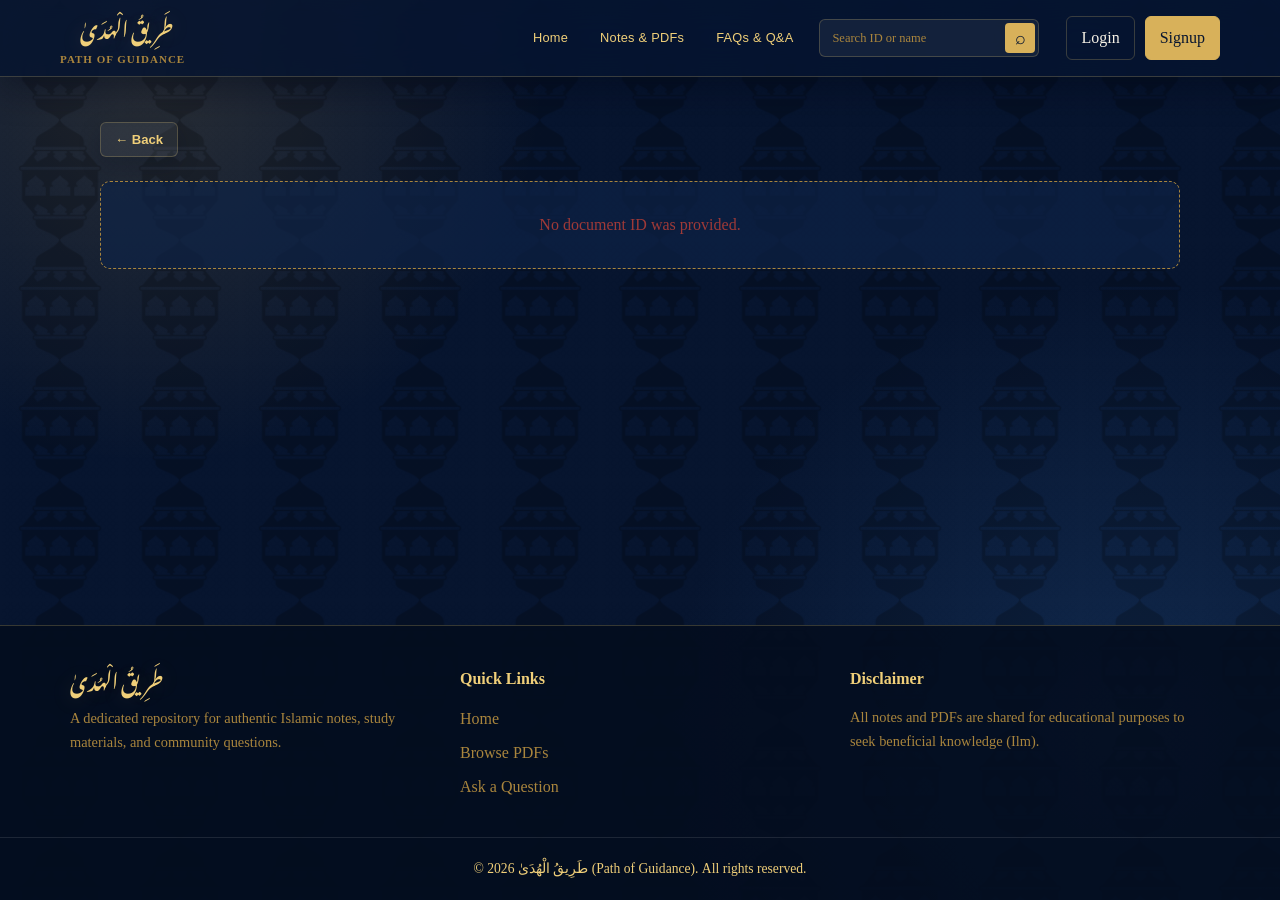
<file: viewer.html>
<!DOCTYPE html>
<html lang="en">
<head>
    <meta charset="UTF-8">
    <meta name="viewport" content="width=device-width, initial-scale=1.0">
    <title>Read Note</title>
     <link rel="icon" type="image/svg+xml" href="data:image/svg+xml,<svg xmlns='http://www.w3.org/2000/svg' width='32' height='32' viewBox='0 0 24 24' fill='none' stroke='%23d4af37' stroke-width='1.5' stroke-linecap='round' stroke-linejoin='round'><path d='M2 3h6a4 4 0 0 1 4 4v14a3 3 0 0 0-3-3H2z'/><path d='M22 3h-6a4 4 0 0 0-4 4v14a3 3 0 0 1 3-3h7z'/></svg>">
    <link rel="stylesheet" href="assets/css/style.css?v=11">
    <style>
        /* Send icon button styling */
        .send-icon-btn {
            width: 48px;
            height: 48px;
            min-height: 48px;
            padding: 0;
            border-radius: 12px;
            display: flex;
            align-items: center;
            justify-content: center;
            flex-shrink: 0;
            transition: transform var(--ease-smooth), background var(--ease-smooth);
        }
        .send-icon-btn svg {
            transition: transform var(--ease-smooth);
        }
        .send-icon-btn:hover svg {
            transform: translateX(2px) translateY(-2px);
        }
    </style>
</head>
<body>
    <div id="header-placeholder"></div>

    <main class="container viewer-content">
        <a id="back-link" href="pdfs.html" class="back-link">← Back</a>
        <section id="viewer-state" class="empty-state">Loading note...</section>

        <article id="note-viewer" class="note-viewer" hidden>
            <header class="note-header">
                <div>
                    <span class="eyebrow">PDF NOTE</span>
                    <h1 class="section-header" id="note-title"></h1>
                    <p id="note-description" style="color: var(--gold-bright);"></p>
                    <span id="note-file-name" class="note-file-name"></span>
                </div>
                <div class="note-id">Document ID: <span id="note-id"></span></div>
            </header>
            <div class="pdf-frame-wrap">
                <iframe id="pdf-frame" title="PDF document" loading="lazy"></iframe>
            </div>
            <div style="display: flex; gap: 10px; flex-wrap: wrap; margin-top: 15px;">
                <a id="pdf-fallback" class="button button-secondary" target="_blank" rel="noopener">Open PDF in a new tab <span aria-hidden="true">↗</span></a>
                <a id="pdf-download" class="button button-secondary" download>Download PDF <span aria-hidden="true">↓</span></a>
            </div>
        </article>

        <section id="discussion-section" class="discussion-section" hidden>
            <div class="section-heading-row">
                <div>
                    <span class="eyebrow">COMMUNITY DISCUSSION</span>
                    <h2>Talk about this note</h2>
                </div>
                <span id="discussion-count" class="discussion-count"></span>
            </div>
            <div id="discussion-list" class="discussion-list chat-thread"></div>
            <div id="discussion-login-notice" class="discussion-login-notice" hidden>
                <p>Login to send or view messages.</p>
                <a class="button button-primary button-small" href="login.html">Login</a>
            </div>
            <form id="discussion-form" class="discussion-form">
                <label for="discussion-message">Your message</label>
                <div class="discussion-input-row">
                    <textarea id="discussion-message" maxlength="1000" rows="2" required placeholder="Share a question or helpful reflection..."></textarea>
                    <button type="submit" class="button button-primary send-icon-btn" aria-label="Send message">
                        <svg width="20" height="20" viewBox="0 0 24 24" fill="none" stroke="currentColor" stroke-width="2.2" stroke-linecap="round" stroke-linejoin="round">
                            <line x1="22" y1="2" x2="11" y2="13"></line>
                            <polygon points="22 2 15 22 11 13 2 9 22 2"></polygon>
                        </svg>
                    </button>
                </div>
                <div class="discussion-form-footer">
                    <span id="discussion-login-hint" class="form-hint"></span>
                </div>
            </form>
        </section>
    </main>

    <div id="footer-placeholder"></div>
    <script src="assets/js/component-loader.js"></script>
    <script src="assets/js/auth.js?v=6"></script>
    <script>
        const pdfId = new URLSearchParams(window.location.search).get('id');
        const viewerState = document.getElementById('viewer-state');
        const noteViewer = document.getElementById('note-viewer');
        const discussionSection = document.getElementById('discussion-section');
        const discussionList = document.getElementById('discussion-list');
        const discussionForm = document.getElementById('discussion-form');
        let discussionRefreshTimer;

        function showError(message) {
            viewerState.textContent = message;
            viewerState.className = 'empty-state error-state';
        }

        function escapeHtml(value) {
            return String(value ?? '').replace(/[&<>'"]/g, character => ({
                '&': '&amp;',
                '<': '&lt;',
                '>': '&gt;',
                "'": '&#39;',
                '"': '&quot;'
            }[character]));
        }

        async function loadNote() {
            if (!pdfId) {
                showError('No document ID was provided.');
                return;
            }

            try {
                const response = await fetch(`/api/pdfs/${encodeURIComponent(pdfId)}`);
                if (!response.ok) throw new Error('Note not found.');
                const pdf = await response.json();
                document.title = `${pdf.title} - طريق الهدى`;
                document.getElementById('note-title').textContent = `${pdf.id} - ${pdf.title}`;
                document.getElementById('note-description').textContent = pdf.description;
                document.getElementById('note-id').textContent = pdf.id;
                document.getElementById('note-file-name').textContent = pdf.file_name ? `Original file: ${pdf.file_name}` : '';
                const fileUrl = `/api/pdfs/${encodeURIComponent(pdf.id)}/file`;
                document.getElementById('pdf-frame').src = fileUrl;
                document.getElementById('pdf-fallback').href = fileUrl;
                document.getElementById('pdf-download').href = fileUrl;
                viewerState.hidden = true;
                noteViewer.hidden = false;
                discussionSection.hidden = false;
                if (localStorage.getItem('access_token')) {
                    fetch(`/api/recent-pdfs/${encodeURIComponent(pdf.id)}`, {method: 'POST', headers: {Authorization: `Bearer ${localStorage.getItem('access_token')}`}});
                }
                if (localStorage.getItem('access_token')) {
                    await loadDiscussions();
                } else {
                    discussionList.hidden = true;
                    discussionForm.hidden = true;
                    document.getElementById('discussion-count').hidden = true;
                    document.getElementById('discussion-login-notice').hidden = false;
                }
            } catch (error) {
                showError(error.message);
            }
        }

        async function loadDiscussions() {
            try {
                const response = await fetch(`/api/discussions/${encodeURIComponent(pdfId)}`, {
                    headers: { 'Authorization': `Bearer ${localStorage.getItem('access_token')}` }
                });
                if (!response.ok) return;
                const discussions = await response.json();
                document.getElementById('discussion-count').textContent = `${discussions.length} message${discussions.length === 1 ? '' : 's'}`;
                
                const currentUser = localStorage.getItem('username');
                const isAdmin = localStorage.getItem('is_admin') === 'true';
                
                const existingIds = Array.from(discussionList.querySelectorAll('[data-chat-id]')).map(el => el.dataset.chatId);
                const incomingIds = discussions.map(d => String(d.id));

                const hasChanges = incomingIds.length !== existingIds.length || incomingIds.some((id, i) => id !== existingIds[i]);

                if (hasChanges) {
                    const isScrolledToBottom = discussionList.scrollHeight - discussionList.scrollTop <= discussionList.clientHeight + 50;
                    const isOnlyAppend = incomingIds.length > existingIds.length && existingIds.every((id, i) => id === incomingIds[i]);

                    if (isOnlyAppend) {
                        const newDiscussions = discussions.slice(existingIds.length);
                        const emptyState = discussionList.querySelector('.empty-state');
                        if (emptyState) emptyState.remove();

                        newDiscussions.forEach(discussion => {
                            const isOwn = discussion.user_name === currentUser;
                            const article = document.createElement('article');
                            article.className = `chat-message ${isOwn ? 'chat-message-own' : ''}`;
                            article.setAttribute('data-chat-id', discussion.id);
                            article.innerHTML = `
                                <div class="chat-bubble">
                                    <div class="message-header">
                                        <strong class="message-author">${discussion.is_admin ? '<span class="admin-label">Admin</span> ' : ''}${escapeHtml(discussion.user_name)}</strong>
                                    </div>
                                    <p>${escapeHtml(discussion.message)}</p>
                                    <div class="message-footer">
                                        ${isAdmin ? `<button class="chat-delete" type="button" data-delete-chat="${escapeHtml(discussion.id)}">Delete</button>` : ''}
                                    </div>
                                </div>
                            `;
                            if (isAdmin) {
                                article.querySelector('[data-delete-chat]').addEventListener('click', () => deleteDiscussion(discussion.id));
                            }
                            discussionList.appendChild(article);
                        });
                    } else {
                        const newHTML = discussions.length ? discussions.map(discussion => `
                            <article class="chat-message ${discussion.user_name === currentUser ? 'chat-message-own' : ''}" data-chat-id="${escapeHtml(discussion.id)}">
                                <div class="chat-bubble">
                                    <div class="message-header">
                                        <strong class="message-author">${discussion.is_admin ? '<span class="admin-label">Admin</span> ' : ''}${escapeHtml(discussion.user_name)}</strong>
                                    </div>
                                    <p>${escapeHtml(discussion.message)}</p>
                                    <div class="message-footer">
                                        ${isAdmin ? `<button class="chat-delete" type="button" data-delete-chat="${escapeHtml(discussion.id)}">Delete</button>` : ''}
                                    </div>
                                </div>
                            </article>
                        `).join('') : '<p class="empty-state">No discussion yet. Start the conversation.</p>';

                        discussionList.innerHTML = newHTML;

                        if (isAdmin) {
                            discussionList.querySelectorAll('[data-delete-chat]').forEach(button => {
                                button.addEventListener('click', () => deleteDiscussion(button.dataset.deleteChat));
                            });
                        }
                    }

                    if (isScrolledToBottom && document.activeElement !== document.getElementById('discussion-message')) {
                        discussionList.scrollTop = discussionList.scrollHeight;
                    }
                }
            } catch (err) {
                // Silent background sync error handler
            }
        }

        async function deleteDiscussion(discussionId) {
            if (!confirm('Delete this chat message?')) return;

            const response = await fetch(`/api/discussions/${encodeURIComponent(discussionId)}`, {
                method: 'DELETE',
                headers: { 'Authorization': `Bearer ${localStorage.getItem('access_token')}` }
            });
            if (!response.ok) {
                const error = await response.json();
                alert(error.detail || 'Message could not be deleted.');
                return;
            }
            await loadDiscussions();
        }

        discussionForm.addEventListener('submit', async event => {
            event.preventDefault();
            const token = localStorage.getItem('access_token');
            if (!token) {
                window.location.href = `login.html?redirect=${encodeURIComponent(window.location.pathname + window.location.search)}`;
                return;
            }

            const messageInput = document.getElementById('discussion-message');
            const messageText = messageInput.value.trim();
            if (!messageText) return;

            const submitButton = discussionForm.querySelector('button');
            submitButton.disabled = true;
            try {
                const response = await fetch('/api/discussions', {
                    method: 'POST',
                    headers: { 'Content-Type': 'application/json', 'Authorization': `Bearer ${token}` },
                    body: JSON.stringify({ pdf_id: pdfId, message: messageText })
                });
                if (!response.ok) {
                    const error = await response.json();
                    throw new Error(error.detail || 'Message could not be sent.');
                }
                
                discussionForm.reset();
                await loadDiscussions();

            } catch (error) {
                alert(error.message);
            } finally {
                submitButton.disabled = false;
            }
        });

        document.getElementById('discussion-login-hint').textContent = localStorage.getItem('access_token') ? `Posting as ${localStorage.getItem('username') || 'signed-in user'}` : 'Sign in to join the discussion.';
        loadNote().then(() => {
            if (localStorage.getItem('access_token')) {
                discussionRefreshTimer = window.setInterval(loadDiscussions, 2000);
            }
        });
        window.addEventListener('beforeunload', () => window.clearInterval(discussionRefreshTimer));
    </script>
</body>
</html>
</file>
<file: assets/css/style.css>
/* ==========================================
   Midnight Blue + Gold Glass System - Core CSS
   ========================================== */

:root {
    --midnight-blue: #07152f;
    --midnight-blue-soft: #0d2348;
    --gold: #d8b15a;
    --gold-bright: #f0cf79;
    --gold-muted: #a9853d;
    --glass-surface: rgba(15, 36, 72, 0.66);
    --glass-light: rgba(255, 255, 255, 0.08);
    --glass-border: rgba(240, 207, 121, 0.22);
    --ink-light: #f6f1e5;
    --ink-muted: #aebbd0;
    --shadow-deep: rgba(1, 8, 23, 0.42);
    --ease-smooth: 220ms cubic-bezier(.2, .75, .25, 1);
    --primary-blue: var(--midnight-blue);
    --primary-color: var(--midnight-blue);
    --accent-teal: var(--midnight-blue-soft);
    --bg-ice-pearl: var(--midnight-blue);
    --surface-white: var(--glass-surface);
    --text-charcoal: var(--ink-light);
    --rosy-brown: var(--gold);
    --rosy-brown-hover: var(--gold-bright);
    --transition-speed: var(--ease-smooth);
}

html {
    scroll-behavior: smooth;
}

/* Global Resets */
* {
    box-sizing: border-box;
    margin: 0;
    padding: 0;
}

body {
    font-family: "Palatino Linotype", Palatino, Georgia, serif;
    background: radial-gradient(circle at 12% 8%, rgba(216, 177, 90, 0.16), transparent 28%), radial-gradient(circle at 88% 82%, rgba(42, 91, 151, 0.3), transparent 34%), var(--midnight-blue);
    color: var(--ink-light);
    display: flex;
    flex-direction: column;
    min-height: 100vh;
    line-height: 1.6;
    padding-top: 50px;
    position: relative;
    overflow-x: hidden;
}

body::before {
    position: fixed;
    inset: 0;
    z-index: -1;
    pointer-events: none;
    content: "";
    opacity: 0.22;
    background-image: url('/assets/images/v2.png');
    background-repeat: repeat;
    background-size: 120px 120px;
    filter: sepia(100%) saturate(300%) brightness(80%) hue-rotate(5deg);
}

.container, .page-shell, .pdfs-content, .viewer-content {
    width: 100%;
    max-width: 1180px;
    margin: 0 auto;
    padding: 0 20px;
}

/* ==========================================
   Header Component Styles
   ========================================== */
.site-header {
    background: rgba(7, 21, 47, 0.85);
    border-bottom: 1px solid var(--glass-border);
    position: fixed;
    top: 0;
    left: 0;
    width: 100%;
    z-index: 1000;
    box-shadow: 0 12px 34px var(--shadow-deep);
    backdrop-filter: blur(18px) saturate(130%);
}

.nav-container {
    display: flex;
    justify-content: space-between;
    align-items: center;
    min-height: 76px;
    height: auto;
    gap: 18px;
    max-width: 1200px;
    margin: 0 auto;
    padding: 0 20px;
    box-sizing: border-box;
}

.brand-logo {
    text-decoration: none;
    display: flex;
    flex-direction: column;
    flex-shrink: 0;
}

.arabic-brand {
    font-size: 1.6rem;
    color: var(--gold-bright);
    font-weight: bold;
    font-family: 'Amiri', serif, sans-serif;
    line-height: 1.2;
    text-shadow: 0 0 22px rgba(240, 207, 121, 0.22);
}

.sub-brand {
    font-size: 0.75rem;
    color: var(--ink-muted);
    letter-spacing: 0.5px;
    text-transform: uppercase;
    font-weight: 600;
}

.nav-links {
    display: flex;
    flex: 1;
    justify-content: flex-end;
    gap: 12px;
    align-items: center;
}

.nav-link {
    text-decoration: none;
    color: var(--gold-bright);
    font-family: "Trebuchet MS", sans-serif;
    font-size: 0.8rem;
    letter-spacing: 0.02em;
    padding: 9px 10px;
    border-radius: 6px;
    transition: color var(--ease-smooth), background var(--ease-smooth), transform var(--ease-smooth);
}

.nav-link:hover {
    color: var(--gold-bright);
    background: var(--glass-light);
    transform: translateY(-1px);
}

.admin-btn {
    background-color: var(--rosy-brown);
    color: #ffffff !important;
    padding: 8px 16px;
    border-radius: 6px;
    transition: background-color var(--transition-speed);
}

.admin-btn:hover {
    background-color: var(--rosy-brown-hover);
}

.menu-toggle {
    display: none;
    background: none;
    border: none;
    font-size: 1.8rem;
    cursor: pointer;
    color: var(--gold-bright);
    padding: 4px 8px;
    z-index: 1001;
}

.nav-search {
    display: flex;
    align-items: center;
    width: min(220px, 24vw);
    margin-left: 4px;
    padding: 3px;
    border: 1px solid var(--glass-border);
    border-radius: 6px;
    background: rgba(255, 255, 255, 0.06);
    box-sizing: border-box;
}

.nav-search input {
    min-width: 0;
    width: 100%;
    padding: 7px 9px;
    border: 0;
    outline: 0;
    background: transparent;
    color: var(--gold-bright);
    font: 0.78rem "Palatino Linotype", Palatino, Georgia, serif;
}

.nav-search input::placeholder {
    color: var(--gold-muted);
    font-family: "Palatino Linotype", Palatino, Georgia, serif;
}

.nav-search button {
    width: 30px;
    height: 30px;
    border: 0;
    border-radius: 4px;
    background: var(--gold);
    color: var(--midnight-blue);
    font: 1.15rem Georgia, serif;
    cursor: pointer;
    transition: background var(--ease-smooth), transform var(--ease-smooth);
    flex-shrink: 0;
}

.nav-search button:hover {
    background: var(--gold-bright);
    transform: scale(1.04);
}

@media (max-width: 768px) {
    .menu-toggle {
        display: block !important;
    }

    .nav-links {
        display: none;
        flex-direction: column;
        position: absolute;
        top: 100%;
        left: 0;
        width: 100%;
        background: rgba(7, 21, 47, 0.98);
        backdrop-filter: blur(18px);
        padding: 20px;
        box-shadow: 0 16px 30px rgba(1, 8, 23, 0.4);
        border-bottom: 1px solid var(--glass-border);
        align-items: stretch;
        gap: 12px;
        box-sizing: border-box;
    }

    .nav-links.active {
        display: flex !important;
    }

    .nav-link {
        width: 100%;
        padding: 10px 12px;
        box-sizing: border-box;
    }

    .nav-search {
        width: 100% !important;
        margin: 0;
        display: flex;
    }

    .nav-search input {
        flex: 1;
    }

    #auth-nav {
        width: 100%;
        display: flex;
        gap: 10px;
        margin: 0;
    }

    #auth-nav a,
    #auth-nav .auth-btn-login,
    #auth-nav .auth-btn-signup {
        flex: 1;
        text-align: center;
        justify-content: center;
        box-sizing: border-box;
    }
}
/* ==========================================
   Main Content Layout
   ========================================== */

main {
    flex: 1;
    padding: 56px 0;
    animation: page-enter 600ms var(--ease-smooth) both;
}

body > main, body > #header-placeholder + main {
    padding-top: 72px;
    padding-bottom: 76px;
}

@keyframes page-enter {
    from { opacity: 0; transform: translateY(14px); }
    to { opacity: 1; transform: translateY(0); }
}

/* ==========================================
   Footer Component Styles
   ========================================== */

.site-footer {
    background: rgba(4, 13, 30, 0.88);
    border-top: 1px solid var(--glass-border);
    color: var(--surface-white);
    padding: 40px 0 20px;
    margin-top: auto;
}

.footer-container {
    display: grid;
    grid-template-columns: repeat(auto-fit, minmax(250px, 1fr));
    gap: 30px;
    margin-bottom: 30px;
}

.arabic-brand-footer {
    font-size: 1.4rem;
    font-family: 'Amiri', serif;
    color: #FFFFFF;
    display: block;
    margin-bottom: 10px;
}

.footer-col p {
    color: var(--ink-muted);
    font-size: 0.9rem;
}

.footer-col h4 {
    font-size: 1rem;
    margin-bottom: 15px;
    color: var(--gold-bright);
}

.footer-col ul {
    list-style: none;
}

.footer-col ul li {
    margin-bottom: 8px;
}

.footer-col ul li a {
    color: var(--ink-muted);
    text-decoration: none;
    transition: color var(--transition-speed);
}

.footer-col ul li a:hover {
    color: var(--rosy-brown);
}

.footer-bottom {
    border-top: 1px solid rgba(255, 255, 255, 0.1);
    padding-top: 20px;
    text-align: center;
    font-size: 0.85rem;
    color: var(--ink-muted);
}

/* ==========================================
   Home Page Stacked Layout Styles
   ========================================== */

.home-content {
    display: flex;
    flex-direction: column;
    gap: 24px;
    max-width: 800px;
}

.home-stack {
    display: flex;
    flex-direction: column;
    gap: 16px;
}

.glass-panel, .note-viewer, .discussion-section, .filter-bar, .pdf-card, .home-tile, .auth-card, .admin-pdf-row, .admin-faq-card {
    background: linear-gradient(145deg, rgba(20, 48, 91, 0.72), rgba(7, 21, 47, 0.62));
    border: 1px solid var(--glass-border);
    box-shadow: 0 20px 60px var(--shadow-deep), inset 0 1px 0 rgba(255, 255, 255, 0.07);
    backdrop-filter: blur(18px) saturate(120%);
    border-radius: 14px;
}

.home-tile {
    padding: 30px;
    display: flex;
    align-items: center;
    gap: 20px;
    text-decoration: none;
    color: var(--text-charcoal);
    transition: transform var(--ease-smooth), border-color var(--ease-smooth), box-shadow var(--ease-smooth);
}

.home-tile:hover, .pdf-card:hover {
    border-color: rgba(240, 207, 121, 0.6);
    box-shadow: 0 24px 70px rgba(1, 8, 23, 0.58), 0 0 28px rgba(216, 177, 90, 0.08);
    transform: translateY(-5px);
}

.tile-icon {
    font-size: 2rem;
    background-color: rgba(188, 143, 143, 0.15);
    padding: 12px;
    border-radius: 10px;
    display: flex;
    align-items: center;
    justify-content: center;
}

.tile-body {
    flex: 1;
}

.tile-body h3 {
    font-size: 1.15rem;
    color: var(--ink-light);
    margin: 4px 0;
}

.tile-body p {
    font-size: 0.9rem;
    color: var(--ink-muted);
}

.tile-arrow {
    font-size: 1.5rem;
    color: var(--gold-bright);
    font-weight: bold;
}

/* ==========================================
   Themed Search Bar Styles
   ========================================== */

.filter-bar {
    display: flex;
    padding: 12px 16px;
    border-radius: 12px;
}

.filter-bar .search-box {
    padding-right: 6px;
}

.search-box {
    display: flex;
    align-items: center;
    gap: 12px;
    width: 100%;
    background-color: rgba(255, 255, 255, 0.06);
    border: 1px solid var(--glass-border);
    border-radius: 8px;
    padding: 0 14px;
    transition: border-color var(--transition-speed), box-shadow var(--transition-speed);
}

.search-box:focus-within {
    border-color: var(--gold);
    box-shadow: 0 0 0 3px rgba(216, 177, 90, 0.14);
}

.search-icon {
    font-size: 1.1rem;
    color: var(--primary-blue);
}

.search-input {
    width: 100%;
    padding: 12px 0;
    border: none;
    background: transparent;
    font-size: 0.95rem;
    color: var(--ink-light);
    outline: none;
}

.search-input::placeholder {
    color: var(--ink-muted);
}

.no-results {
    grid-column: 1 / -1;
    text-align: center;
    padding: 40px;
    color: var(--ink-muted);
    background: var(--surface-white);
    border: 1px solid var(--glass-border);
    border-radius: 12px;
}

/* ==========================================
   Authentication & Profile Dropdown Styles
   ========================================== */

#auth-nav {
    display: inline-flex;
    align-items: center;
    gap: 10px;
    margin-left: 15px;
}

#auth-nav .auth-btn-login {
    background-color: transparent;
    color: var(--ink-light) !important;
    border: 1px solid var(--glass-border) !important;
    padding: 8px 14px;
    border-radius: 6px;
    font-weight: 500;
    text-decoration: none;
    transition: all 0.3s ease;
}

#auth-nav .auth-btn-login:hover {
    background-color: var(--rosy-brown);
    color: var(--primary-blue);
}

#auth-nav .auth-btn-signup {
    background: var(--gold) !important;
    color: var(--midnight-blue) !important;
    border: 1px solid var(--gold) !important;
    padding: 8px 14px;
    border-radius: 6px;
    font-weight: 500;
    text-decoration: none;
    transition: all 0.3s ease;
}

#auth-nav .auth-btn-signup:hover {
    background-color: var(--rosy-brown-hover);
    border-color: var(--rosy-brown-hover);
}

.auth-profile {
    position: relative;
}

.auth-user-button {
    padding: 8px 12px;
    border: 1px solid var(--glass-border);
    border-radius: 6px;
    background: rgba(255, 255, 255, 0.05);
    color: var(--gold-bright) !important;
    font: inherit;
    font-size: 0.88rem;
    cursor: pointer;
    transition: background var(--ease-smooth), color var(--ease-smooth);
}

.auth-user-button:hover,
.auth-menu-open .auth-user-button {
    background: var(--gold);
    color: var(--midnight-blue) !important;
}

.auth-user-button .auth-user-name {
    color: var(--gold-bright) !important;
}

.auth-user-button:hover .auth-user-name,
.auth-menu-open .auth-user-button .auth-user-name {
    color: var(--midnight-blue) !important;
}

.auth-menu {
    position: absolute;
    top: calc(100% + 8px);
    right: 0;
    display: none;
    min-width: 170px;
    padding: 6px;
    background: rgba(7, 21, 47, 0.95);
    border: 1px solid var(--glass-border);
    border-radius: 6px;
    box-shadow: 0 12px 28px rgba(0, 73, 83, 0.18);
    backdrop-filter: blur(18px);
}

.auth-menu-open .auth-menu {
    display: grid;
    gap: 4px;
}

.auth-admin-link {
    display: block;
    padding: 8px 12px;
    color: var(--gold-bright);
    font-size: 0.78rem;
    font-weight: 700;
    text-decoration: none;
    white-space: nowrap;
}

.auth-admin-link:hover {
    background: rgba(217, 179, 179, 0.35);
}

.auth-user-name {
    max-width: 150px;
    overflow: hidden;
    text-overflow: ellipsis;
    white-space: nowrap;
}

.auth-menu .button-danger {
    width: 100%;
    background: var(--gold);
    color: var(--midnight-blue);
    border: 0;
}

.auth-menu .button-danger:hover {
    background: var(--gold-bright);
    color: var(--midnight-blue);
}

.admin-login-link {
    display: block;
    margin-top: 14px;
    color: var(--primary-blue);
    font-size: 0.8rem;
    font-weight: 700;
    text-align: center;
    text-decoration: none;
}

.admin-login-link:hover {
    color: var(--rosy-brown-hover);
}

/* ==========================================
   Modals
   ========================================== */

.modal-backdrop {
    position: fixed;
    inset: 0;
    z-index: 2000;
    display: grid;
    place-items: center;
    padding: 20px;
    background: rgba(1, 8, 23, 0.72);
    backdrop-filter: blur(8px);
}

.modal-backdrop[hidden] {
    display: none;
}

.modal-card {
    display: grid;
    width: min(100%, 560px);
    gap: 10px;
    padding: 26px;
    background: linear-gradient(145deg, rgba(20, 48, 91, 0.98), rgba(7, 21, 47, 0.98));
    border: 1px solid var(--glass-border);
    border-radius: 14px;
    box-shadow: 0 24px 70px rgba(0, 73, 83, 0.28);
}

.modal-header {
    display: flex;
    justify-content: space-between;
    align-items: flex-start;
    margin-bottom: 8px;
}

.modal-header h2 {
    margin-top: 5px;
    color: var(--gold-bright);
}

.modal-close {
    border: 0;
    background: transparent;
    color: var(--gold-bright);
    font-size: 1.7rem;
    cursor: pointer;
}

.modal-card label {
    color: var(--gold-bright);
    font-size: 0.82rem;
    font-weight: 700;
}

.modal-card input, .modal-card textarea {
    width: 100%;
    padding: 10px;
    border: 1px solid var(--glass-border);
    border-radius: 6px;
    background: rgba(255, 255, 255, 0.06);
    color: var(--ink-light);
    font: inherit;
}

.modal-actions {
    display: flex;
    justify-content: flex-end;
    gap: 8px;
    margin-top: 8px;
}

/* ==========================================
   PDF Library and Reader
   ========================================== */

.pdfs-content,
.viewer-content {
    max-width: 1120px;
}

.section-header {
    margin-bottom: 28px;
}

.section-header h1,
.note-header h1,
.section-heading-row h2 {
    color: var(--gold-bright);
    line-height: 1.2;
}

.section-header h1 {
    font-size: clamp(2rem, 4vw, 3rem);
    margin-bottom: 8px;
    letter-spacing: -0.02em;
    text-shadow: 0 8px 28px rgba(0, 0, 0, 0.25);
}

.section-header p,
#note-description,
.note-file-name {
    color: var(--ink-muted);
}

.note-file-name {
    display: block;
    margin-top: 10px;
    font-size: 0.82rem;
}

.pdf-grid {
    display: grid;
    grid-template-columns: repeat(auto-fit, minmax(260px, 1fr));
    gap: 20px;
    margin-top: 28px;
}

.pdf-card {
    display: flex;
    flex-direction: column;
    min-height: 270px;
    padding: 30px;
    background: var(--surface-white);
    border: 1px solid var(--glass-border);
    border-radius: 10px;
    box-shadow: 0 8px 24px rgba(0, 73, 83, 0.06);
    transition: transform var(--transition-speed), border-color var(--transition-speed), box-shadow var(--transition-speed);
}

.pdf-card-topline,
.message-header,
.discussion-form-footer,
.section-heading-row {
    display: flex;
    align-items: center;
    justify-content: space-between;
    gap: 12px;
}

.pdf-card-topline,
.pdf-card-meta,
.note-id,
.discussion-count,
.message-header span,
.discussion-message time {
    color: var(--ink-muted);
    font-size: 0.78rem;
}

.pdf-badge,
.eyebrow {
    color: var(--gold-bright);
    font-size: 0.72rem;
    font-weight: 700;
    letter-spacing: 0.12em;
}

.pdf-badge {
    padding: 4px 8px;
    background: rgba(188, 143, 143, 0.14);
    border-radius: 4px;
}

.pdf-card h2 {
    margin: 24px 0 10px;
    color: var(--ink-light);
    font-size: 1.25rem;
    line-height: 1.3;
}

.pdf-card p {
    flex: 1;
    color: var(--ink-muted);
    font-size: 0.92rem;
}

.pdf-card-meta {
    overflow-wrap: anywhere;
    margin: 18px 0;
}

/* Buttons */
.button {
    display: inline-flex;
    align-items: center;
    justify-content: center;
    gap: 8px;
    min-height: 42px;
    padding: 10px 16px;
    border: 1px solid transparent;
    border-radius: 6px;
    font: inherit;
    font-size: 0.9rem;
    font-weight: 700;
    text-decoration: none;
    cursor: pointer;
    transition: background-color var(--transition-speed), border-color var(--transition-speed), color var(--transition-speed), transform var(--transition-speed);
}

.button:hover {
    transform: translateY(-1px);
}

.button:disabled {
    cursor: not-allowed;
    opacity: 0.4;
    transform: none;
}

.button-primary {
    background: linear-gradient(135deg, var(--gold-bright), var(--gold-muted));
    color: var(--midnight-blue);
    box-shadow: 0 8px 20px rgba(216, 177, 90, 0.16);
}

.button-primary:hover {
    background: var(--gold-bright);
    color: var(--midnight-blue);
}

.button-secondary {
    background: rgba(255, 255, 255, 0.05);
    border-color: var(--glass-border);
    color: var(--gold-bright);
}

.button-secondary:hover {
    background: rgba(216, 177, 90, 0.14);
    color: var(--gold-bright);
}

.button-danger {
    min-height: 34px;
    padding: 7px 11px;
    background: #a95252;
    color: var(--ink-light);
    font-size: 0.78rem;
}

.button-danger:hover {
    background: #7f2d2b;
}

.button-small {
    min-height: 34px;
    padding: 7px 10px;
    font-size: 0.78rem;
}

.empty-state {
    grid-column: 1 / -1;
    padding: 30px;
    color: var(--ink-muted);
    text-align: center;
    background: var(--surface-white);
    border: 1px dashed var(--gold-muted);
    border-radius: 10px;
}

.error-state {
    color: #9f3a38;
}

.back-link {
    display: inline-flex;
    align-items: center;
    gap: 8px;
    margin-bottom: 24px;
    padding: 9px 14px;
    border: 1px solid var(--glass-border);
    border-radius: 6px;
    background: rgba(255, 255, 255, 0.06);
    color: var(--gold-bright);
    font: 700 0.82rem "Trebuchet MS", sans-serif;
    text-decoration: none;
    box-shadow: 0 8px 22px rgba(1, 8, 23, 0.2);
    transition: background var(--ease-smooth), border-color var(--ease-smooth), transform var(--ease-smooth);
}

.back-link:hover {
    background: rgba(216, 177, 90, 0.15);
    border-color: var(--gold);
    color: var(--gold-bright);
    transform: translateX(-3px);
}

.note-viewer,
.discussion-section {
    padding: 30px;
    background: var(--surface-white);
    border: 1px solid var(--glass-border);
    border-radius: 10px;
    box-shadow: 0 8px 24px rgba(0, 73, 83, 0.06);
}

.note-header {
    display: flex;
    align-items: flex-start;
    justify-content: space-between;
    gap: 24px;
    margin-bottom: 24px;
}

.note-header h1 {
    margin: 8px 0;
    font-size: clamp(1.8rem, 4vw, 2.6rem);
}

.note-id {
    max-width: 260px;
    overflow-wrap: anywhere;
    text-align: right;
}

/* Responsive PDF reader */
.pdf-frame-wrap {
    width: 100%;
    height: min(72vh, 820px);
    min-height: 0;
    aspect-ratio: 16 / 10;
    background: rgba(4, 13, 30, 0.82);
    border-color: var(--glass-border);
    border: 1px solid rgba(0, 73, 83, 0.14);
    border-radius: 6px;
    overflow: auto;
    -webkit-overflow-scrolling: touch;
}

#pdf-frame {
    display: block;
    width: 100%;
    height: 100%;
    min-height: 0;
    border: 0;
}

.note-viewer > .button {
    margin-top: 16px;
}

.discussion-section {
    margin-top: 24px;
}

.section-heading-row {
    align-items: flex-end;
    margin-bottom: 20px;
}

.section-heading-row h2 {
    margin-top: 8px;
    font-size: 1.6rem;
    color: var(--ink-light);
}

.discussion-list {
    display: grid;
    gap: 12px;
}

.discussion-login-notice {
    display: grid;
    justify-items: center;
    gap: 12px;
    padding: 28px 18px;
    background: rgba(216, 177, 90, 0.1);
    border: 1px dashed var(--glass-border);
    border-radius: 8px;
    color: var(--gold-bright);
    text-align: center;
}

.discussion-login-notice[hidden] {
    display: none;
}

/* ==========================================
   Sleek Modern Chat & Discussion System
   ========================================== */

.chat-thread {
    max-height: 580px;
    overflow-y: auto;
    padding: 16px 8px;
    display: flex;
    flex-direction: column;
    gap: 16px;
    scroll-behavior: smooth;
}

.chat-message {
    display: flex;
    width: 100%;
    animation: message-fade-in 300ms var(--ease-smooth) both;
}

.chat-message:not(.chat-message-own) {
    justify-content: flex-start;
}

.chat-message-own {
    justify-content: flex-end;
}

@keyframes message-fade-in {
    from { opacity: 0; transform: translateY(8px); }
    to { opacity: 1; transform: translateY(0); }
}

.chat-bubble {
    width: min(85%, 640px);
    padding: 16px 20px;
    background: linear-gradient(145deg, rgba(15, 36, 72, 0.85), rgba(7, 21, 47, 0.9));
    border: 1px solid var(--glass-border);
    border-radius: 16px 16px 16px 4px;
    box-shadow: 0 8px 24px rgba(1, 8, 23, 0.25);
    backdrop-filter: blur(12px);
    display: flex;
    flex-direction: column;
    gap: 8px;
    transition: border-color var(--ease-smooth);
}

.chat-bubble:hover {
    border-color: rgba(240, 207, 121, 0.45);
}

.chat-message-own .chat-bubble {
    background: linear-gradient(135deg, rgba(23, 66, 106, 0.92), rgba(12, 40, 79, 0.95));
    border-color: rgba(240, 207, 121, 0.35);
    border-radius: 16px 16px 4px 16px;
    box-shadow: 0 10px 28px rgba(1, 8, 23, 0.35);
}

.chat-bubble .message-header {
    display: flex;
    align-items: center;
    justify-content: space-between;
    gap: 12px;
    border-bottom: 1px solid rgba(255, 255, 255, 0.06);
    padding-bottom: 8px;
    margin-bottom: 2px;
}

.message-author {
    display: inline-flex;
    align-items: center;
    gap: 8px;
    font-size: 0.92rem;
    font-weight: 600;
    color: var(--gold-bright);
}

.admin-label {
    display: inline-flex;
    align-items: center;
    padding: 2px 8px;
    background: linear-gradient(135deg, var(--gold), var(--gold-muted));
    border-radius: 4px;
    color: var(--midnight-blue) !important;
    font-size: 0.65rem;
    font-weight: 800;
    letter-spacing: 0.08em;
    text-transform: uppercase;
    box-shadow: 0 2px 6px rgba(216, 177, 90, 0.2);
}

/* Hide clutter elements like Chat ID & timestamp per user instruction */
.chat-bubble .message-header span:not(.admin-label),
.chat-bubble time {
    display: none;
}

.chat-bubble p {
    margin: 0;
    font-size: 1rem;
    font-weight: 400;
    line-height: 1.65;
    white-space: pre-wrap;
    overflow-wrap: anywhere;
    color: var(--ink-light);
    letter-spacing: 0.01em;
}

.chat-message-own .chat-bubble p {
    color: #fffaf0;
}

.message-footer {
    display: flex;
    align-items: center;
    justify-content: flex-end;
    margin-top: 4px;
}

.chat-delete {
    padding: 4px 8px;
    border: 0;
    background: rgba(169, 82, 82, 0.15);
    color: #f87171;
    border-radius: 4px;
    font-family: inherit;
    font-size: 0.72rem;
    font-weight: 700;
    cursor: pointer;
    transition: background var(--ease-smooth), color var(--ease-smooth);
}

.chat-delete:hover {
    background: rgba(169, 82, 82, 0.3);
    color: #fca5a5;
}

.chat-message-own .chat-delete {
    background: rgba(255, 255, 255, 0.08);
    color: #ffd2d2;
}

.chat-message-own .chat-delete:hover {
    background: rgba(255, 255, 255, 0.16);
    color: #ffffff;
}

/* Discussion Form Modernization */
.discussion-form {
    margin-top: 24px;
    padding-top: 24px;
    border-top: 1px solid var(--glass-border);
}

.discussion-form label {
    display: block;
    margin-bottom: 10px;
    color: var(--gold-bright);
    font-weight: 700;
    font-size: 0.95rem;
}

.discussion-form textarea {
    width: 100%;
    padding: 14px 16px;
    border: 1px solid var(--glass-border);
    border-radius: 12px;
    background: rgba(255, 255, 255, 0.04);
    color: var(--ink-light);
    font: inherit;
    font-size: 0.95rem;
    resize: vertical;
    transition: border-color var(--ease-smooth), box-shadow var(--ease-smooth), background var(--ease-smooth);
}

.discussion-form textarea:focus {
    outline: none;
    border-color: var(--gold);
    background: rgba(255, 255, 255, 0.07);
    box-shadow: 0 0 0 3px rgba(216, 177, 90, 0.15);
}

.discussion-form-footer {
    display: flex;
    align-items: center;
    justify-content: space-between;
    margin-top: 14px;
    gap: 16px;
}

.form-hint {
    color: var(--ink-muted);
    font-size: 0.85rem;
}

@media (max-width: 700px) {
    .chat-bubble {
        width: 95%;
        padding: 14px 16px;
    }
    .discussion-form-footer {
        flex-direction: column;
        align-items: stretch;
    }
    .discussion-form-footer .button {
        width: 100%;
    }
}
/* ==========================================
   Recent Section & Tiles
   ========================================= */

.recent-section {
    background: linear-gradient(145deg, rgba(12, 35, 72, 0.92), rgba(7, 21, 47, 0.88));
    border: 1px solid rgba(240, 207, 121, 0.3);
    box-shadow: 0 20px 60px rgba(1, 8, 23, 0.42), inset 0 1px 0 rgba(240, 207, 121, 0.08);
    padding: 30px;
    border-radius: 14px;
}

.recent-section h2 {
    color: var(--gold-bright);
    margin-top: 6px;
}

.recent-pdf-track {
    display: grid;
    grid-auto-flow: column;
    grid-auto-columns: minmax(250px, 1fr);
    gap: 18px;
    overflow-x: auto;
    padding: 20px 4px 8px;
    scroll-snap-type: x mandatory;
}

.recent-pdf-tile {
    position: relative;
    display: flex;
    min-height: 220px;
    flex-direction: column;
    gap: 10px;
    padding: 24px;
    scroll-snap-align: start;
    border: 1px solid rgba(240, 207, 121, 0.42);
    border-radius: 12px;
    background: linear-gradient(145deg, rgba(145, 105, 37, 0.82), rgba(76, 57, 24, 0.78) 48%, rgba(11, 28, 59, 0.9));
    box-shadow: 0 18px 46px rgba(1, 8, 23, 0.34), inset 0 1px 0 rgba(255, 241, 190, 0.18);
    color: #fff8df;
    text-decoration: none;
    transition: transform var(--ease-smooth), border-color var(--ease-smooth), box-shadow var(--ease-smooth);
}

.recent-pdf-tile:hover {
    border-color: rgba(240, 207, 121, 0.6);
    box-shadow: 0 24px 70px rgba(1, 8, 23, 0.58), 0 0 28px rgba(216, 177, 90, 0.08);
    transform: translateY(-5px);
}

.recent-pdf-tile::after {
    position: absolute;
    right: 20px;
    bottom: 18px;
    width: 70px;
    height: 70px;
    border: 1px solid rgba(240, 207, 121, 0.16);
    border-radius: 50%;
    content: "";
    box-shadow: 0 0 0 10px rgba(240, 207, 121, 0.03);
}

.recent-pdf-index {
    color: var(--gold-muted);
    font: 700 2rem Georgia, serif;
    letter-spacing: 0.04em;
}

.recent-pdf-tile .pdf-badge {
    width: fit-content;
}

.recent-pdf-tile strong {
    color: #fff8df;
    font-size: 1.15rem;
    line-height: 1.35;
    text-shadow: 0 2px 10px rgba(0, 0, 0, 0.22);
}

.recent-pdf-tile small {
    max-width: 85%;
    color: #f0dfb0;
    line-height: 1.55;
}

.recent-pdf-tile .tile-arrow {
    position: relative;
    z-index: 1;
    display: flex;
    align-items: center;
    gap: 8px;
    margin-top: auto;
    color: var(--gold-bright);
    font: 700 0.78rem "Trebuchet MS", sans-serif;
}

.recent-pdf-tile .tile-arrow b {
    font-size: 1.1rem;
}

/* ==========================================
   FAQs & Admin Panels
   ========================================== */

.faq-layout {
    display: grid;
    grid-template-columns: minmax(0, 1.4fr) minmax(280px, 0.8fr);
    gap: 22px;
}

.faq-layout > .glass-panel {
    padding: 26px;
}

.faq-list {
    display: grid;
    gap: 10px;
    margin-top: 18px;
}

.faq-item {
    overflow: hidden;
    background: var(--midnight-blue-soft) !important;
    border: 1px solid var(--glass-border) !important;
    border-radius: 8px;
}

.faq-item summary {
    display: flex;
    justify-content: space-between;
    gap: 18px;
    padding: 17px 18px;
    cursor: pointer;
    color: var(--gold-bright) !important;
    list-style: none;
}

.faq-item summary::-webkit-details-marker {
    display: none;
}

.faq-item summary b, .faq-item summary small {
    display: block;
}

.faq-item summary small {
    margin-top: 5px;
    color: var(--gold) !important;
    font-size: 0.76rem;
    font-weight: 400;
}

.faq-answer {
    padding: 0 18px 18px;
    color: var(--gold) !important;
}

.faq-answer p {
    color: var(--gold) !important;
}

.faq-reply {
    margin-top: 15px;
    padding: 14px;
    background: rgba(201, 149, 152, 0.2);
    border-left: 3px solid var(--primary-blue);
    border-radius: 4px;
}

.faq-reply strong {
    color: var(--gold-bright) !important;
}

.stack-form {
    display: grid;
    gap: 9px;
    margin-top: 18px;
}

.stack-form label {
    color: var(--primary-blue);
    font-size: 0.83rem;
    font-weight: 700;
}

.stack-form input, .stack-form select, .stack-form textarea, .admin-toolbar input {
    width: 100%;
    padding: 11px 12px;
    border: 1px solid var(--glass-border);
    border-radius: 6px;
    background: rgba(255, 255, 255, 0.06);
    color: var(--ink-light);
    font: inherit;
}

.admin-toolbar {
    display: flex;
    gap: 9px;
    margin-bottom: 20px;
}

.admin-faq-card {
    background: var(--midnight-blue-soft) !important;
    border: 1px solid var(--glass-border) !important;
    border-radius: 8px !important;
    padding: 24px !important;
    margin-bottom: 20px !important;
}

.admin-faq-card h2 {
    color: var(--gold-bright) !important;
}

.admin-faq-card p, .faq-card-meta {
    color: var(--gold) !important;
}

.answer-form textarea {
    width: 100% !important;
    background: var(--midnight-blue) !important;
    color: var(--gold-bright) !important;
    border: 1px solid var(--glass-border) !important;
    border-radius: 6px !important;
    padding: 12px !important;
    box-sizing: border-box !important;
}

#pdf-admin-search {
    color: var(--midnight-blue);
}

#pdf-admin-search::placeholder {
    color: var(--ink-muted);
}

.admin-pdf-row {
    display: flex;
    justify-content: space-between;
    align-items: center;
    padding: 20px 28px !important;
    border-radius: 10px;
    margin-bottom: 14px;
    border-bottom: 1px solid rgba(0, 73, 83, 0.15);
}

.admin-pdf-row > div:first-child {
    display: flex;
    flex-direction: column;
    gap: 6px;
    padding-left: 16px;
}

.admin-pdf-row h4 {
    color: var(--gold-bright) !important;
    font-size: 16px;
    font-weight: bold;
    margin-bottom: 5px;
}

.admin-pdf-row span {
    color: var(--gold-bright) !important;
    font-size: 13px;
    display: block;
    opacity: 1;
}

.admin-pdf-actions {
    display: flex;
    flex-wrap: wrap;
    justify-content: flex-end;
    gap: 6px;
}

.admin-edit-form {
    grid-column: 1 / -1;
    display: grid;
    gap: 8px;
    padding: 14px;
    background: rgba(217, 179, 179, 0.22);
    border: 1px solid rgba(0, 73, 83, 0.14);
    border-radius: 6px;
}

.admin-edit-form input,
.admin-edit-form textarea {
    width: 100%;
    padding: 9px 10px;
    border: 1px solid rgba(0, 73, 83, 0.25);
    border-radius: 5px;
    background: var(--surface-white);
    color: var(--text-charcoal);
    font: inherit;
}

.admin-tile {
    background: linear-gradient(145deg, rgba(20, 48, 91, 0.76), rgba(7, 21, 47, 0.68)) !important;
    border: 1px solid var(--glass-border) !important;
    border-top: 3px solid var(--gold) !important;
    border-radius: 14px;
}

.admin-tile h3 {
    color: var(--gold-bright) !important;
}

/* ==========================================
   Responsive Media Queries
   ========================================== */

@media (max-width: 900px) {
    .nav-container {
        flex-wrap: wrap;
        padding-top: 10px;
        padding-bottom: 10px;
    }
    .nav-links {
        order: 3;
        width: 100%;
        justify-content: flex-start;
    }
    .nav-search {
        width: min(260px, 100%);
    }
    .faq-layout {
        grid-template-columns: 1fr;
    }
}

@media (max-width: 768px) {
    .nav-container { min-height: 66px; }
    .nav-links { gap: 7px; }
    .nav-links .nav-link { font-size: 0.72rem; padding: 7px 6px; }
    .nav-search { order: 5; width: 100%; margin: 4px 0 0; }
    .nav-links.active { display: grid; grid-template-columns: repeat(2, 1fr); }
    .nav-links.active .nav-search { grid-column: 1 / -1; }
    main { padding: 36px 0; }
    .glass-panel, .note-viewer, .discussion-section { padding: 20px; }
    .pdf-grid { grid-template-columns: 1fr; }
    .chat-bubble { width: 92%; }
    .home-tile {
        flex-direction: column;
        align-items: flex-start;
        gap: 14px;
    }
    .home-tile .btn-primary {
        width: 100%;
        text-align: center;
    }
    .tile-arrow {
        align-self: flex-end;
        margin-top: -20px;
    }
    .nav-links {
        display: none;
        flex-direction: column;
        position: absolute;
        top: 70px;
        left: 0;
        width: 100%;
        background-color: var(--primary-blue);
        padding: 20px;
        box-shadow: 0 4px 6px rgba(0, 0, 0, 0.15);
        border-bottom: 1px solid rgba(188, 143, 143, 0.2);
        align-items: flex-start;
        gap: 16px;
    }
    .nav-links.active {
        display: flex;
    }
    .admin-btn {
        width: 100%;
        text-align: center;
    }
}

@media (max-width: 700px) {
    .faq-layout { grid-template-columns: 1fr; }
    .admin-toolbar { align-items: stretch; flex-direction: column; }
    .note-header,
    .section-heading-row,
    .discussion-form-footer {
        align-items: flex-start;
        flex-direction: column;
    }
    .note-id {
        max-width: none;
        text-align: left;
    }
    .pdf-frame-wrap {
        height: min(68vh, 620px);
        aspect-ratio: 3 / 4;
    }
    .discussion-form-footer .button {
        width: 100%;
    }
    .chat-bubble {
        width: 90%;
    }
    .admin-pdf-row {
        grid-template-columns: 1fr;
    }
    .admin-pdf-actions {
        justify-content: flex-start;
    }
}
.discussion-input-row {
    display: flex;
    align-items: center;
    gap: 12px;
}

@media (max-width: 700px) {
    .discussion-input-row {
        align-items: center;
    }
}
/* Reduce width of the recent PDF track columns */
.recent-pdf-track {
    grid-auto-columns: minmax(180px, 280px);
}

/* Clamp long description text and add ellipsis */
.recent-pdf-tile small {
    display: -webkit-box;
    -webkit-line-clamp: 3; /* Limits text to 3 lines */
    -webkit-box-orient: vertical;
    overflow: hidden;
    text-overflow: ellipsis;
    max-width: 100%;
}

/* Styling for the Read More button action row */
.recent-pdf-tile .tile-actions {
    display: flex;
    align-items: center;
    justify-content: space-between;
    margin-top: auto;
    gap: 10px;
}

.read-more-btn {
    font: 700 0.75rem "Trebuchet MS", sans-serif;
    color: var(--gold-bright);
    background: rgba(255, 255, 255, 0.08);
    border: 1px solid var(--glass-border);
    padding: 6px 10px;
    border-radius: 4px;
    text-decoration: none;
    transition: background var(--ease-smooth);
}

.read-more-btn:hover {
    background: rgba(216, 177, 90, 0.2);
}
/* Update PDF cards grid and styling to match the home/recent shelf tiles */
.pdf-grid {
    display: grid;
    grid-template-columns: repeat(auto-fill, minmax(240px, 1fr));
    gap: 18px;
    margin-top: 28px;
}

.pdf-card {
    position: relative;
    display: flex;
    min-height: 220px;
    flex-direction: column;
    gap: 10px;
    padding: 24px;
    background: linear-gradient(145deg, rgba(145, 105, 37, 0.82), rgba(76, 57, 24, 0.78) 48%, rgba(11, 28, 59, 0.9));
    border: 1px solid rgba(240, 207, 121, 0.42);
    border-radius: 12px;
    box-shadow: 0 18px 46px rgba(1, 8, 23, 0.34), inset 0 1px 0 rgba(255, 241, 190, 0.18);
    color: #fff8df;
    text-decoration: none;
    transition: transform var(--ease-smooth), border-color var(--ease-smooth), box-shadow var(--ease-smooth);
}

.pdf-card::after {
    position: absolute;
    right: 20px;
    bottom: 18px;
    width: 70px;
    height: 70px;
    border: 1px solid rgba(240, 207, 121, 0.16);
    border-radius: 50%;
    content: "";
    box-shadow: 0 0 0 10px rgba(240, 207, 121, 0.03);
    pointer-events: none;
}

.pdf-card:hover {
    border-color: rgba(240, 207, 121, 0.6);
    box-shadow: 0 24px 70px rgba(1, 8, 23, 0.58), 0 0 28px rgba(216, 177, 90, 0.08);
    transform: translateY(-5px);
}

.pdf-card h2 {
    margin: 0;
    color: #fff8df;
    font-size: 1.15rem;
    line-height: 1.35;
    text-shadow: 0 2px 10px rgba(0, 0, 0, 0.22);
}

.pdf-card p {
    flex: initial;
    max-width: 85%;
    color: #f0dfb0;
    font-size: 0.88rem;
    line-height: 1.55;
    display: -webkit-box;
    -webkit-line-clamp: 3;
    -webkit-box-orient: vertical;
    overflow: hidden;
    text-overflow: ellipsis;
}

.pdf-card-meta {
    margin: 4px 0 0;
    color: var(--gold-muted);
    font-size: 0.78rem;
}

.pdf-card .tile-arrow {
    position: relative;
    z-index: 1;
    display: flex;
    align-items: center;
    gap: 8px;
    margin-top: auto;
    color: var(--gold-bright);
    font: 700 0.78rem "Trebuchet MS", sans-serif;
}

.pdf-card .tile-arrow b {
    font-size: 1.1rem;
}

/* Hide extra buttons/links on the catalog card if they duplicate the tile link */
.pdf-card .button-primary,
.pdf-card .button-secondary {
    display: none;
}
/* Ensure the toggle button is hidden on desktop, but shown on mobile */
.menu-toggle {
    display: none;
    background: none;
    border: none;
    font-size: 1.8rem;
    cursor: pointer;
    padding: 4px 8px;
    z-index: 1001;
}

@media (max-width: 768px) {
    .menu-toggle {
        display: block !important;
    }

    .nav-links {
        display: none;
        flex-direction: column;
        position: absolute;
        top: 76px;
        left: 0;
        width: 100%;
        background: rgba(7, 21, 47, 0.95);
        backdrop-filter: blur(18px);
        padding: 24px;
        box-shadow: 0 16px 30px var(--shadow-deep);
        border-bottom: 1px solid var(--glass-border);
        align-items: flex-start;
        gap: 16px;
    }

    .nav-links.active {
        display: flex !important;
    }

    .nav-search {
        width: 100% !important;
        margin-left: 0;
    }

    #auth-nav {
        width: 100%;
        display: flex;
        gap: 10px;
        margin-left: 0;
    }

    #auth-nav a {
        flex: 1;
        text-align: center;
    }
}
</file>
